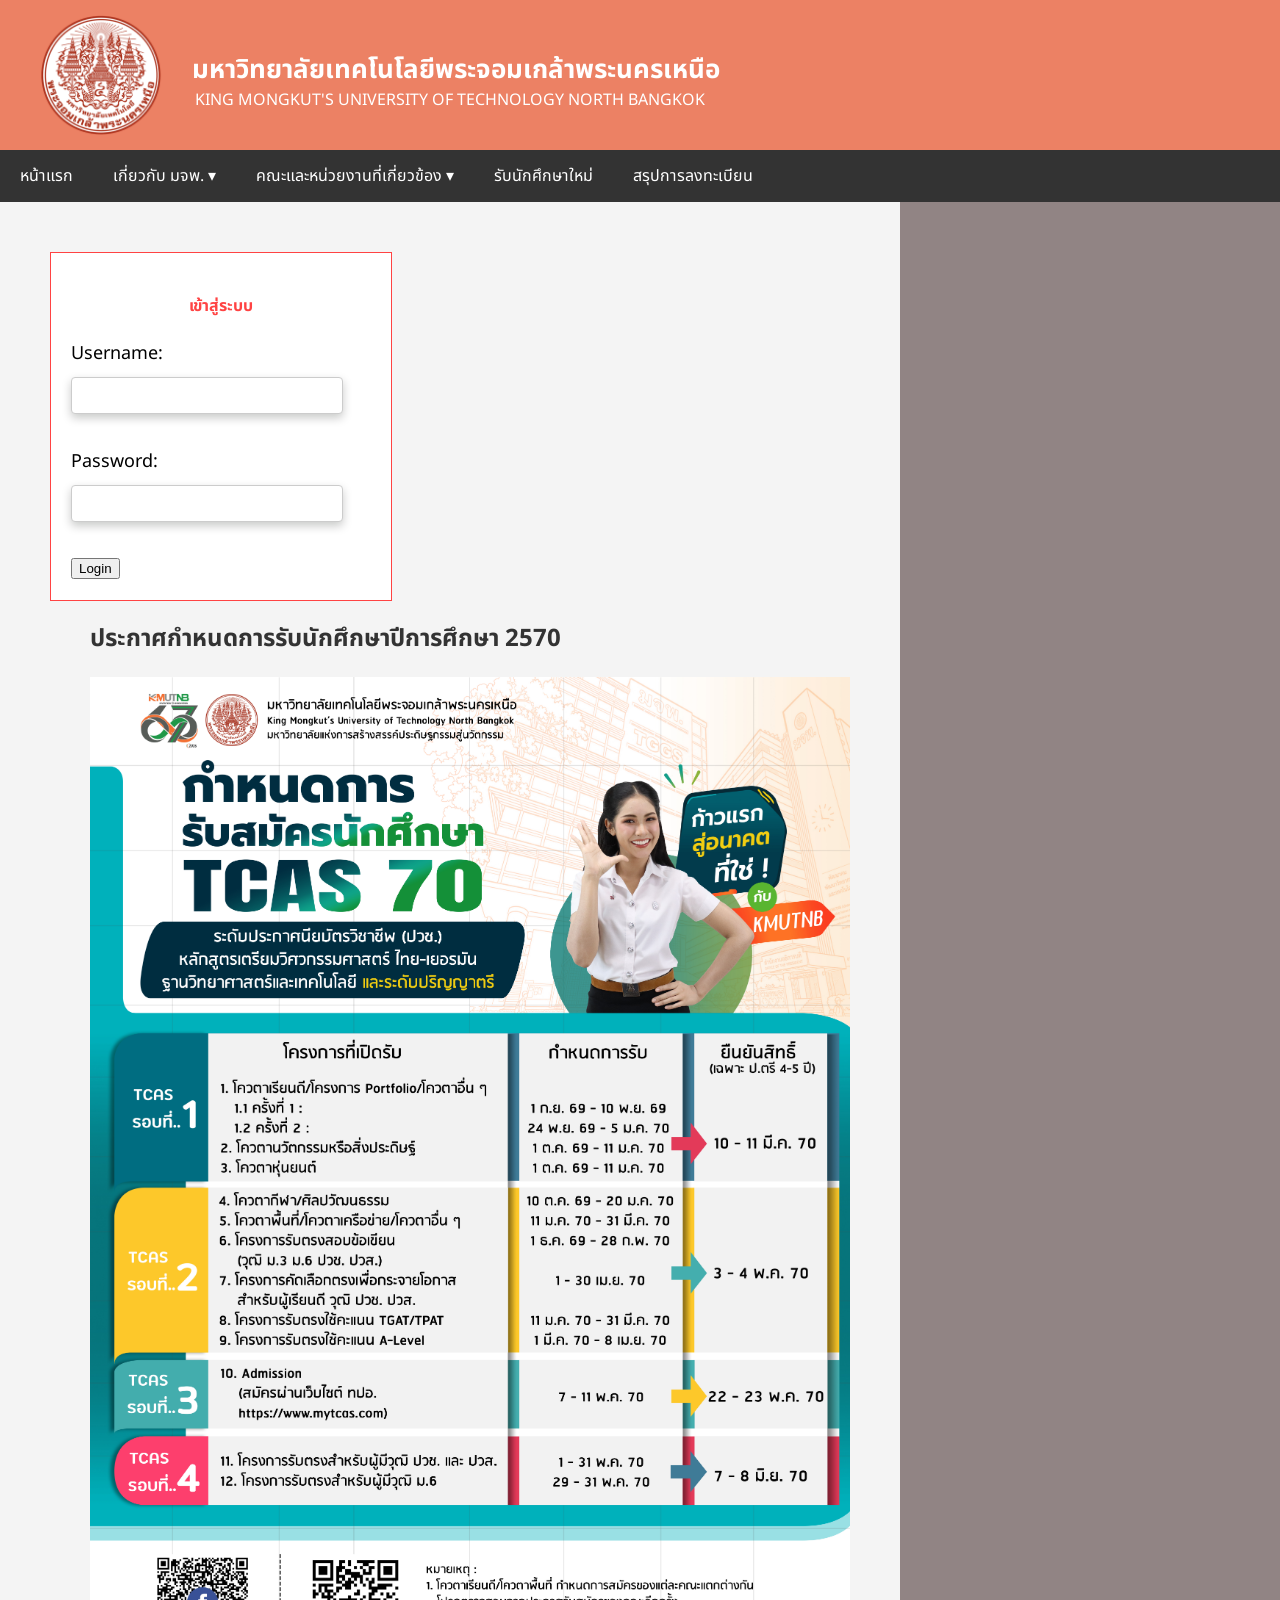
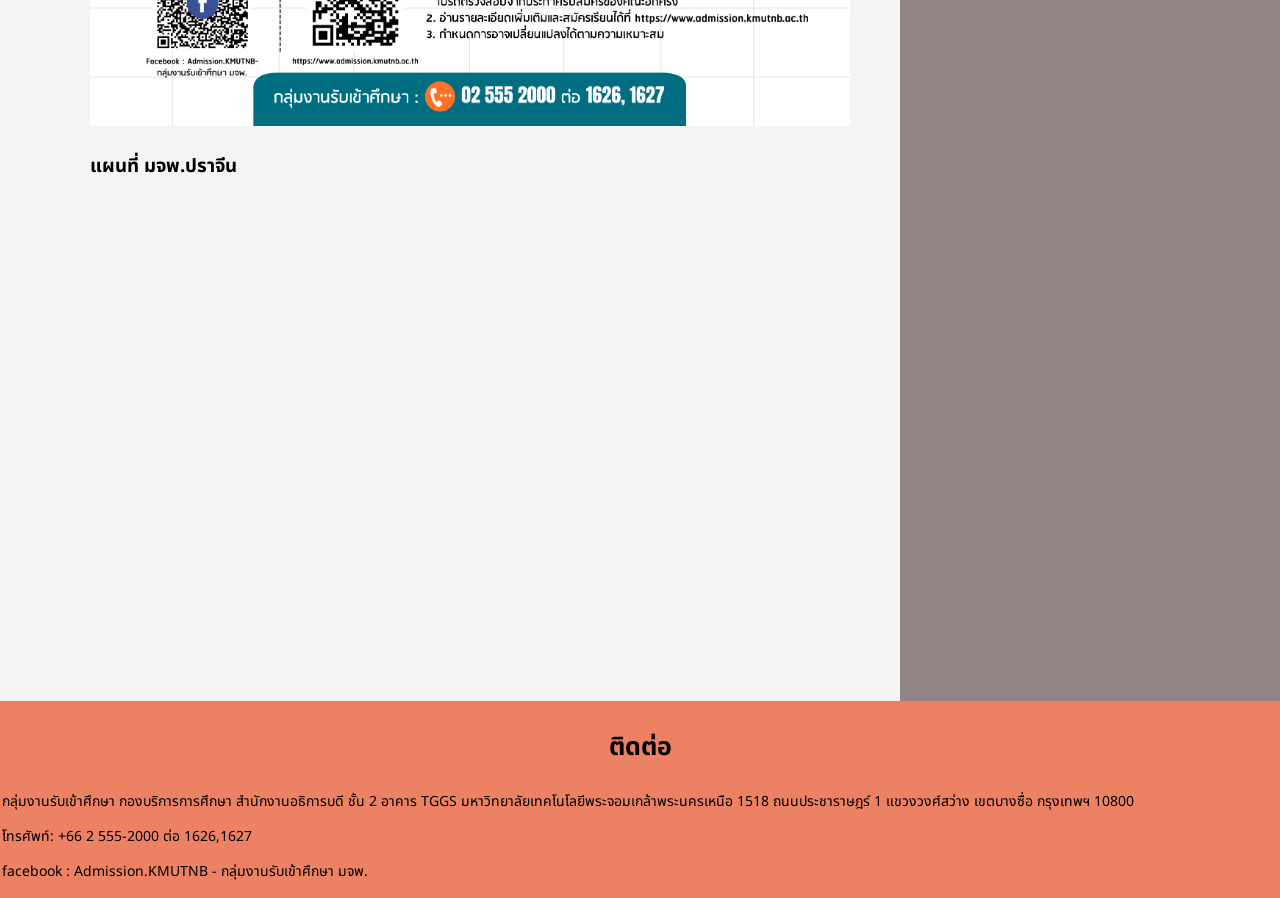
<file: project2/index.html>
<!DOCTYPE html>
<html lang="en">
<head>
    <meta charset="UTF-8">
    <meta name="viewport" content="width=device-width, initial-scale=1.0">
    <title>Document</title>
    <link rel="stylesheet" href="styec.css">
    <link rel="stylesheet" href="media.css">
</head>

<body>
    <header>
        <img src="image/logo_kmutnb-(6).png" alt="">
        <h3>มหาวิทยาลัยเทคโนโลยีพระจอมเกล้าพระนครเหนือ</h3>
        <p>KING MONGKUT'S UNIVERSITY OF TECHNOLOGY NORTH BANGKOK</p>
    </header>

    <nav>
    <ul class="main-menu">
        <li><a href="index.html">หน้าแรก</a></li>
        <li class="dropdown">
            <a href="about.html">เกี่ยวกับ มจพ. ▾</a>
            <ul class="dropdown-menu">
                <li><a href="https://www.kmutnb.ac.th/about/history.aspx">ประวัติ</a></li>

            </ul>
        </li>
        <li class="dropdown">
            <a href="about.html">คณะและหน่วยงานที่เกี่ยวข้อง ▾</a>
            <ul class="dropdown-menu">
                <li><a href="https://www.kmutnb.ac.th/faculty-and-agencies/bangkok.aspx">มจพ.กรุงเทพ</a></li>
                <li><a href="https://www.kmutnb.ac.th/faculty-and-agencies/prachinburi.aspx">มจพ.ปราจีน</a></li>
                <li><a href="https://www.kmutnb.ac.th/faculty-and-agencies/ra-yong.aspx">มจพ.ระยอง</a></li>

            </ul>
        </li>
        <li><a href="apply.html">รับนักศึกษาใหม่</a></li>
        <li><a href="contact.html">สรุปการลงทะเบียน</a></li>
    </ul>
</nav>

    <section>
        <ul class="login">
            <h4> เข้าสู่ระบบ</h4>
            <form >
                <label for="username">Username:</label><br>
                <input type="text" id="username" name="username" required><br><br>

                <label for="password">Password:</label><br>
                <input type="password" id="password" name="password" required><br><br>

                <input type="submit" value="Login">
            </form>
        </ul>
        <ul>
            <h1 class="section-title">ประกาศกำหนดการรับนักศึกษาปีการศึกษา 2570</h1>
            <img src="image/Timeline2570_1.jpg" alt="">
            <h3>แผนที่ มจพ.ปราจีน</h3>
            <iframe src="https://www.google.com/maps/embed?pb=!1m18!1m12!1m3!1d8757.786764635177!2d101.355755550694!3d14.161225766692558!2m3!1f0!2f0!3f0!3m2!1i1024!2i768!4f13.1!3m3!1m2!1s0x311c52d1517a368f%3A0xdb2834d0125dc485![base64]!5e1!3m2!1sth!2sth!4v1788162021412!5m2!1sth!2sth" width="600" height="450" style="border:0;" allowfullscreen="" loading="lazy" referrerpolicy="strict-origin-when-cross-origin"></iframe>
        </ul>
    </section>

    <article>
    </article>

    <aside>

    </aside>

    <footer>
        <h3>ติดต่อ</h3>
        <p1>กลุ่มงานรับเข้าศึกษา กองบริการการศึกษา สำนักงานอธิการบดี ชั้น 2 อาคาร TGGS มหาวิทยาลัยเทคโนโลยีพระจอมเกล้าพระนครเหนือ 1518
            ถนนประชาราษฎร์ 1 แขวงวงศ์สว่าง เขตบางซื่อ กรุงเทพฯ 10800</p>
        <p2>โทรศัพท์: +66 2 555-2000 ต่อ 1626,1627</p>
        <p3>facebook : Admission.KMUTNB - กลุ่มงานรับเข้าศึกษา มจพ.</p>
    </footer>
</body>
</html>
</file>
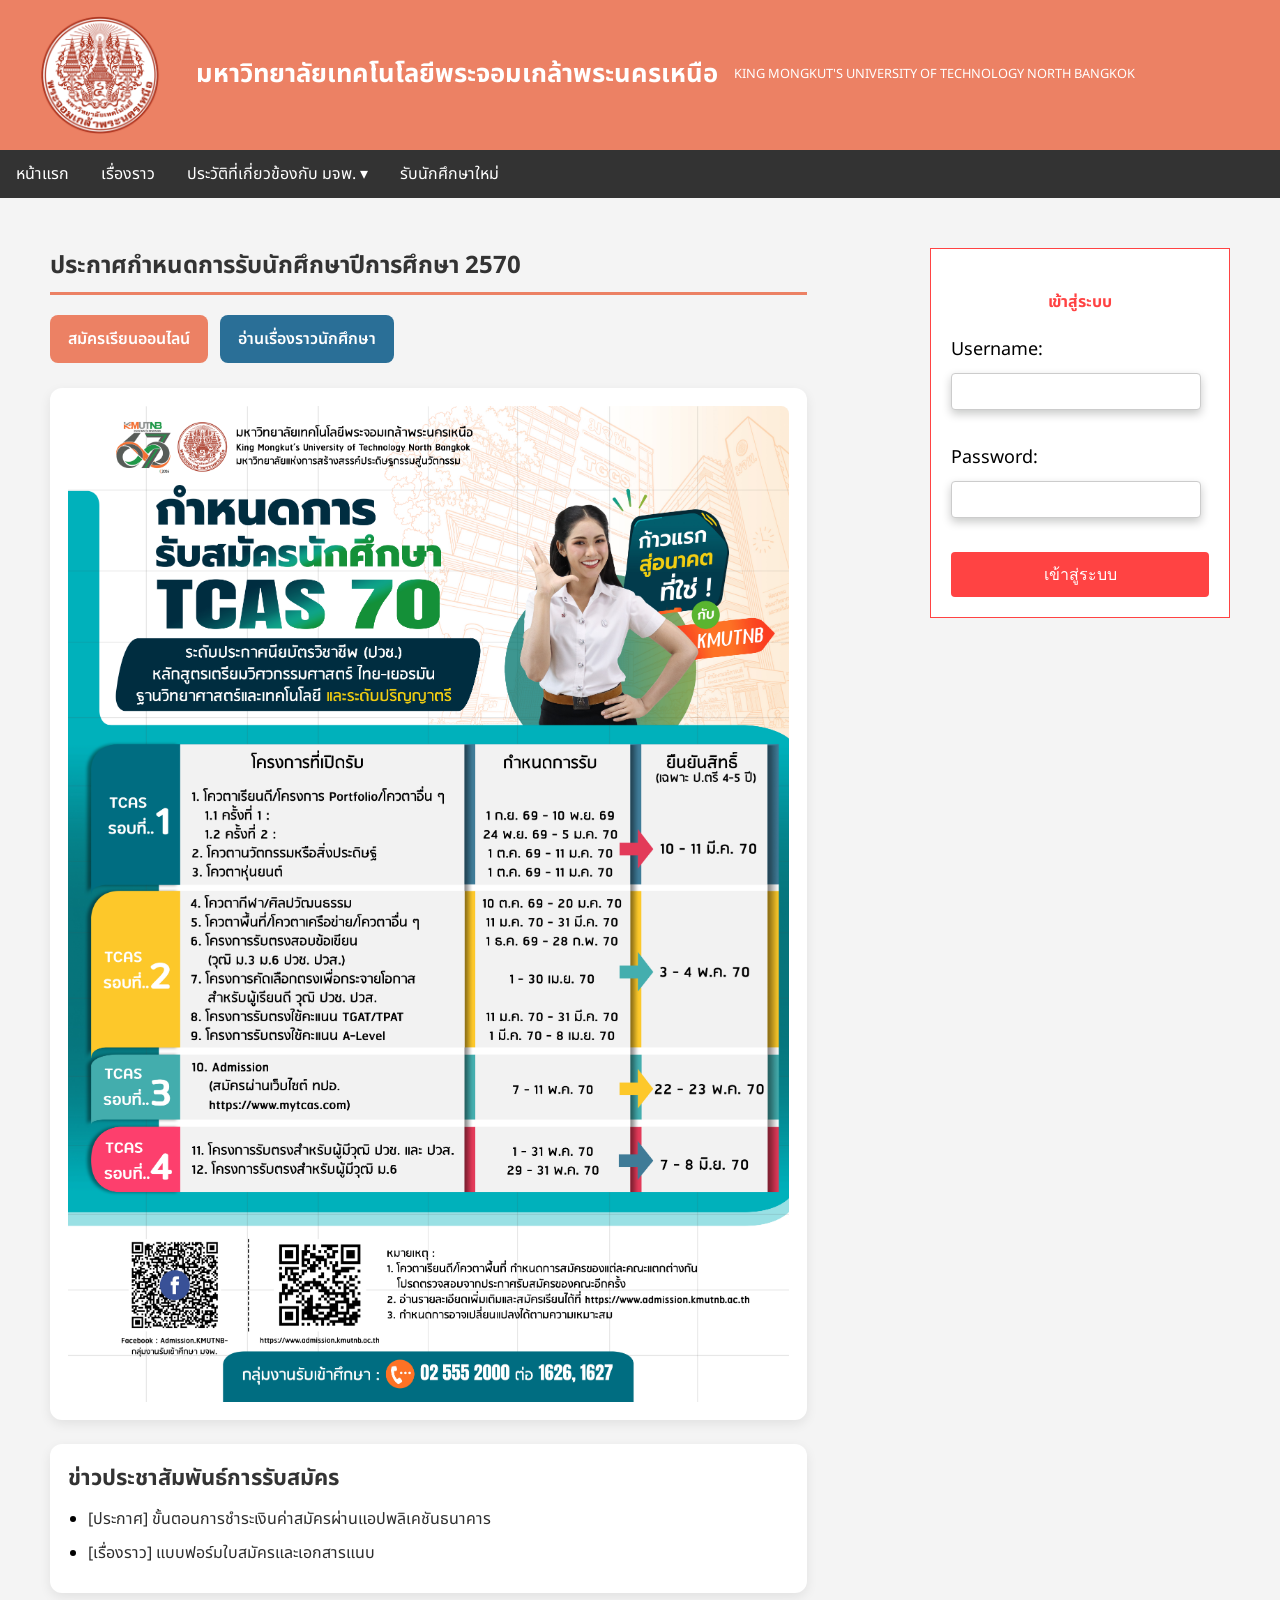
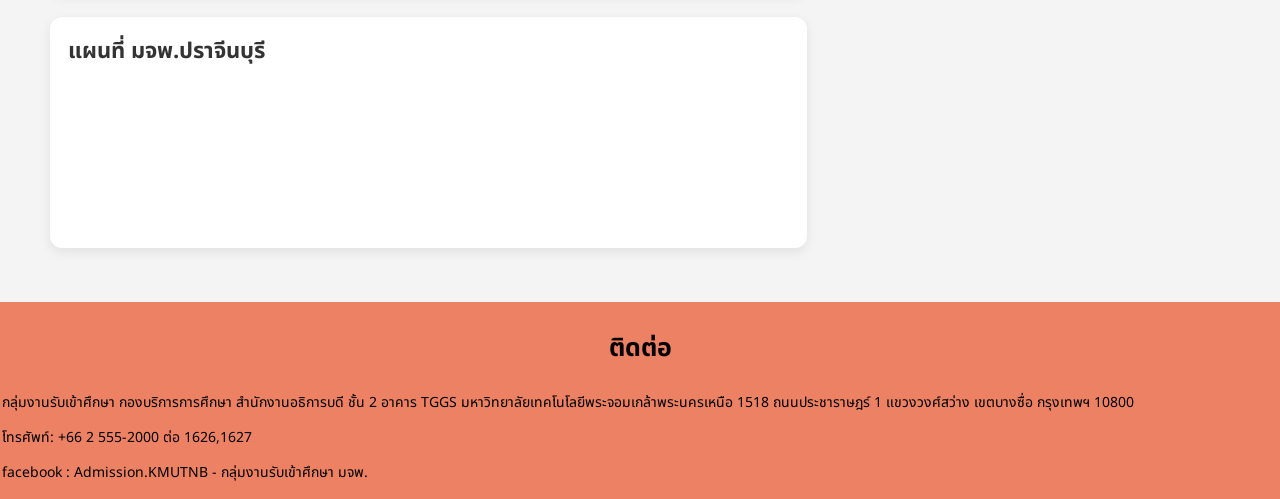
<file: project2/web/index.html>
<!DOCTYPE html>
<html lang="en">
<head>
    <meta charset="UTF-8">
    <meta name="viewport" content="width=device-width, initial-scale=1.0">
    <title>Document</title>
    <link rel="stylesheet" href="../style/styec.css">
    <link rel="stylesheet" href="../style/media.css">
</head>

<body>
    <header>
        <img src="../image/logo_kmutnb-(6).png" alt="">
        <h3>มหาวิทยาลัยเทคโนโลยีพระจอมเกล้าพระนครเหนือ</h3>
        <p>KING MONGKUT'S UNIVERSITY OF TECHNOLOGY NORTH BANGKOK</p>
    </header>

    <nav>
    <ul class="main-menu">
        <li><a href="index.html">หน้าแรก</a></li>
        <li><a href="../web/Organization.html">เรื่องราว</a></li>
        <li class="dropdown">
            <a href="#">ประวัติที่เกี่ยวข้องกับ มจพ. ▾</a>
            <ul class="dropdown-menu">
                <li><a href="story.html">มจพ.กรุงเทพ</a></li>
                <li><a href="story2.html">มจพ.ปราจีน</a></li>
                <li><a href="story3.html">มจพ.ระยอง</a></li>

            </ul>
        </li>
        <li><a href="apply.html">รับนักศึกษาใหม่</a></li>
    </ul>
</nav>

    <section class="page-layout">
        <div class="content-panel">
            <h1 class="section-title">ประกาศกำหนดการรับนักศึกษาปีการศึกษา 2570</h1>
            
            <!-- ปุ่มดำเนินการด่วน -->
            <div class="quick-actions">
                <a href="apply.html" class="btn-apply">สมัครเรียนออนไลน์</a>
                <a href="story.html" class="btn-info">อ่านเรื่องราวนักศึกษา</a>
            </div>

            <!-- โปสเตอร์กำหนดการ -->
            <div class="banner-container">
                <img src="../image/Timeline2570_1.jpg" alt="กำหนดการรับสมัคร 2570">
            </div>

            <!-- ข่าวสารเพิ่มเติม -->
            <div class="news-highlights">
                <h3>ข่าวประชาสัมพันธ์การรับสมัคร</h3>
                <ul>
                    <li><a href="story.html">[ประกาศ] ขั้นตอนการชำระเงินค่าสมัครผ่านแอปพลิเคชันธนาคาร</a></li>
                    <li><a href="story.html">[เรื่องราว] แบบฟอร์มใบสมัครและเอกสารแนบ</a></li>
                </ul>
            </div>

            <!-- แผนที่สถานที่สอบ / มหาวิทยาลัย -->
            <div class="location-map">
                <h3>แผนที่ มจพ.ปราจีนบุรี</h3>
                <iframe src="https://www.google.com/maps/embed?pb=!1m18!1m12!1m3!1d8757.786764635177!2d101.355755550694!3d14.161225766692558!2m3!1f0!2f0!3f0!3m2!1i1024!2i768!4f13.1!3m3!1m2!1s0x311c52d1517a368f%3A0xdb2834d0125dc485![base64]!5e1!3m2!1sth!2sth!4v1788162021412!5m2!1sth!2sth" width="100%" height="400" style="border:0;" allowfullscreen="" loading="lazy"></iframe>
            </div>
        </div>

        <div class="login-panel">
            <ul class="login">
                <h4> เข้าสู่ระบบ</h4>
                <form >
                    <label for="username">Username:</label><br>
                    <input type="text" id="username" name="username" required><br><br>

                    <label for="password">Password:</label><br>
                    <input type="password" id="password" name="password" required><br><br>

                    <input type="submit" value="เข้าสู่ระบบ" class="login-button">
                </form>
            </ul>
        </div>
    </section>

    <article>
    </article>

    <aside>

    </aside>

    <footer>
        <h3>ติดต่อ</h3>
        <p1>กลุ่มงานรับเข้าศึกษา กองบริการการศึกษา สำนักงานอธิการบดี ชั้น 2 อาคาร TGGS มหาวิทยาลัยเทคโนโลยีพระจอมเกล้าพระนครเหนือ 1518
            ถนนประชาราษฎร์ 1 แขวงวงศ์สว่าง เขตบางซื่อ กรุงเทพฯ 10800</p>
        <p2>โทรศัพท์: +66 2 555-2000 ต่อ 1626,1627</p>
        <p3>facebook : Admission.KMUTNB - กลุ่มงานรับเข้าศึกษา มจพ.</p>
    </footer>
</body>
</html>
</file>
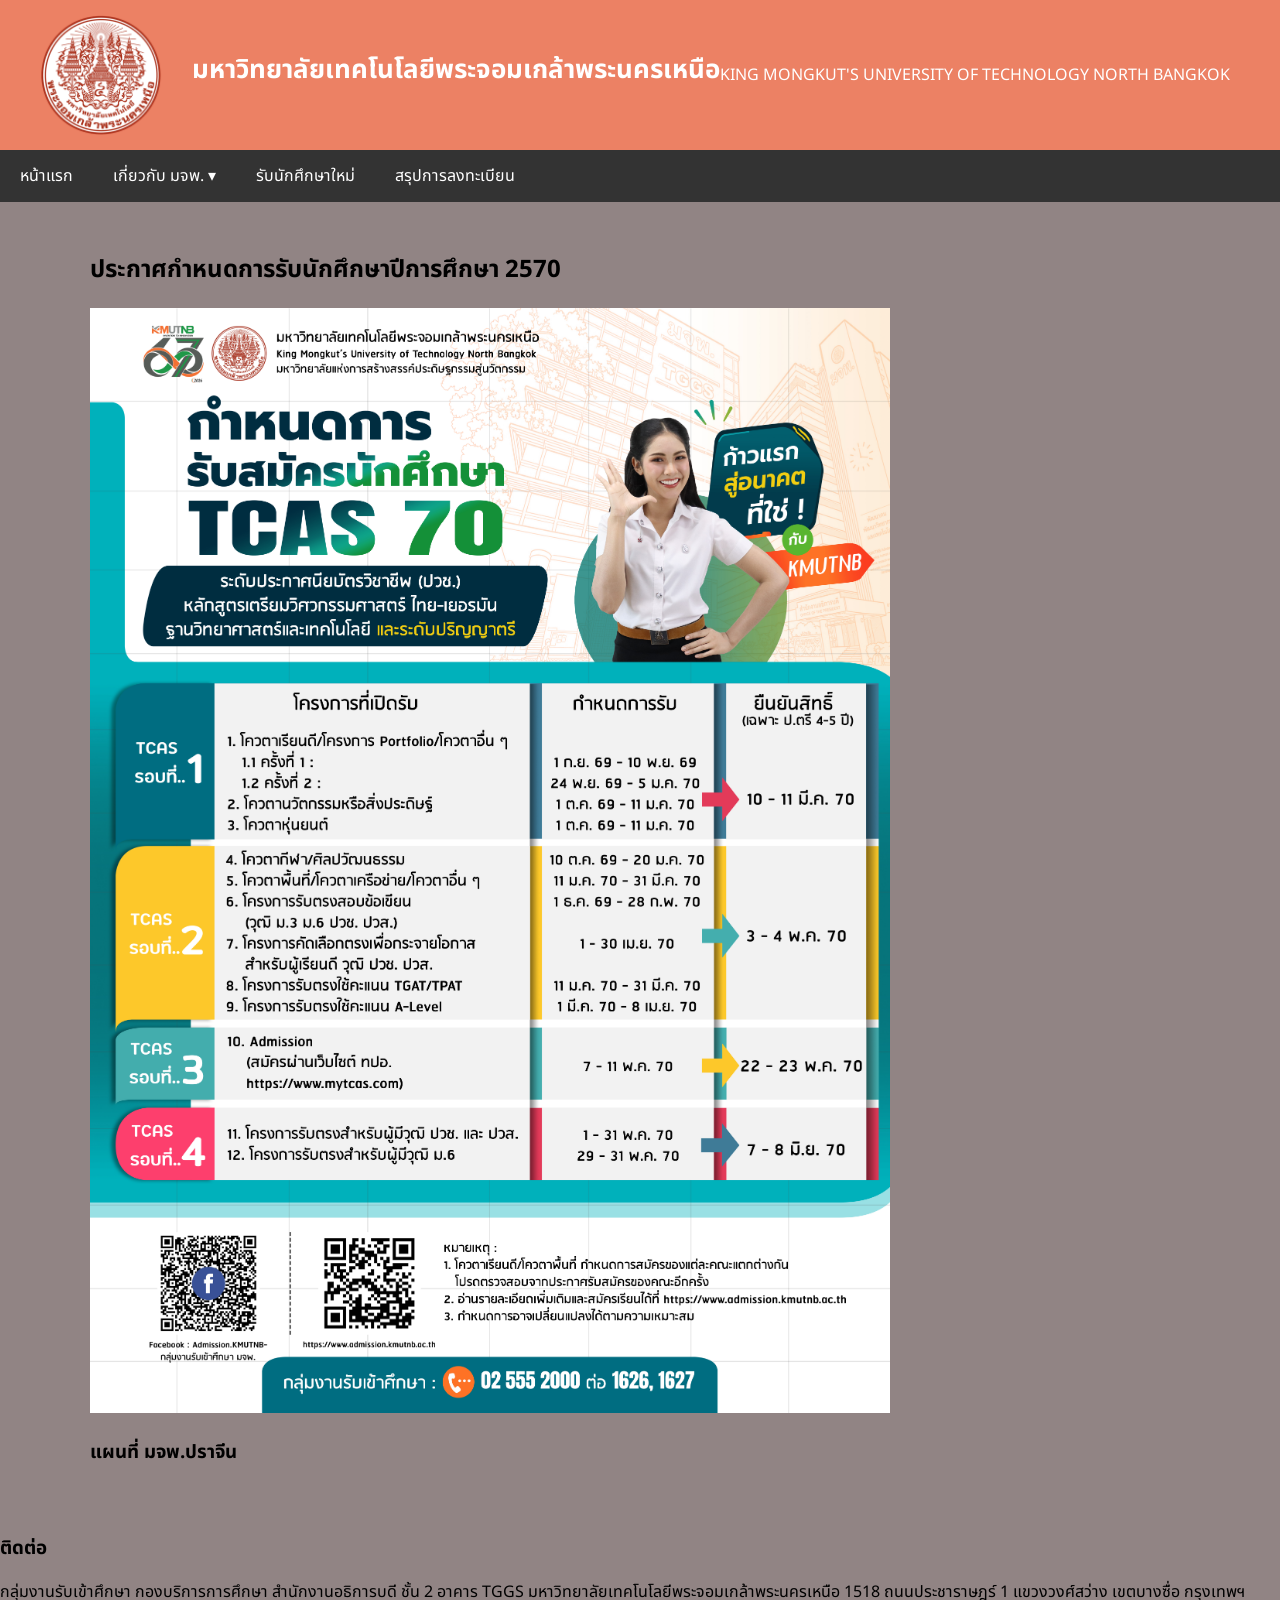
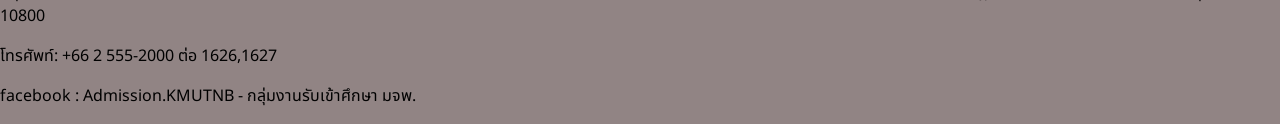
<file: project2-main/project2-main/project2/index.html>
<!DOCTYPE html>
<html lang="en">
<head>
    <meta charset="UTF-8">
    <meta name="viewport" content="width=device-width, initial-scale=1.0">
    <title>Document</title>
    <link rel="stylesheet" href="styec.css">
    <link rel="stylesheet" href="media.css">
</head>

<body>
    <header>
        <img src="image/logo_kmutnb-(6).png" alt="">
        <h3>มหาวิทยาลัยเทคโนโลยีพระจอมเกล้าพระนครเหนือ</h3>
        <p>KING MONGKUT'S UNIVERSITY OF TECHNOLOGY NORTH BANGKOK</p>
    </header>

    <nav>
    <ul class="main-menu">
        <li><a href="index.html">หน้าแรก</a></li>
        <li class="dropdown">
            <a href="about.html">เกี่ยวกับ มจพ. ▾</a>
            <ul class="dropdown-menu">
                <li><a href="story.html">ประวัติ</a></li>

            </ul>
        </li>

        <li><a href="apply.html">รับนักศึกษาใหม่</a></li>
        <li><a href="contact.html">สรุปการลงทะเบียน</a></li>
    </ul>
</nav>

    <section>
        <ul>
            <h1>ประกาศกำหนดการรับนักศึกษาปีการศึกษา 2570</h1>
            <img src="image/Timeline2570_1.jpg" alt="">
            <h3>แผนที่ มจพ.ปราจีน</h3>
         <!--   <iframe src="https://www.google.com/maps/embed?pb=!1m18!1m12!1m3!1d42062.910656574255!2d101.34570187418262!3d14.135853806708218!2m3!1f0!2f0!3f0!3m2!1i1024!2i768!4f13.1!3m3!1m2!1s0x311c52d1517a368f%3A0xdb2834d0125dc485![base64]!5e1!3m2!1sth!2sth!4v1788113570412!5m2!1sth!2sth" width="600" height="450" style="border:0;" allowfullscreen="" loading="lazy" referrerpolicy="strict-origin-when-cross-origin"></iframe>  -->
        </ul>
    </section>

    <article>

    </article>

    <aside>

    </aside>

    <footer>
        <h3>ติดต่อ</h3>
        <p>กลุ่มงานรับเข้าศึกษา กองบริการการศึกษา สำนักงานอธิการบดี ชั้น 2 อาคาร TGGS มหาวิทยาลัยเทคโนโลยีพระจอมเกล้าพระนครเหนือ 1518
            ถนนประชาราษฎร์ 1 แขวงวงศ์สว่าง เขตบางซื่อ กรุงเทพฯ 10800</p>
        <p>โทรศัพท์: +66 2 555-2000 ต่อ 1626,1627</p>
        <p>facebook : Admission.KMUTNB - กลุ่มงานรับเข้าศึกษา มจพ.</p>
    </footer>
</body>
</html>
</file>
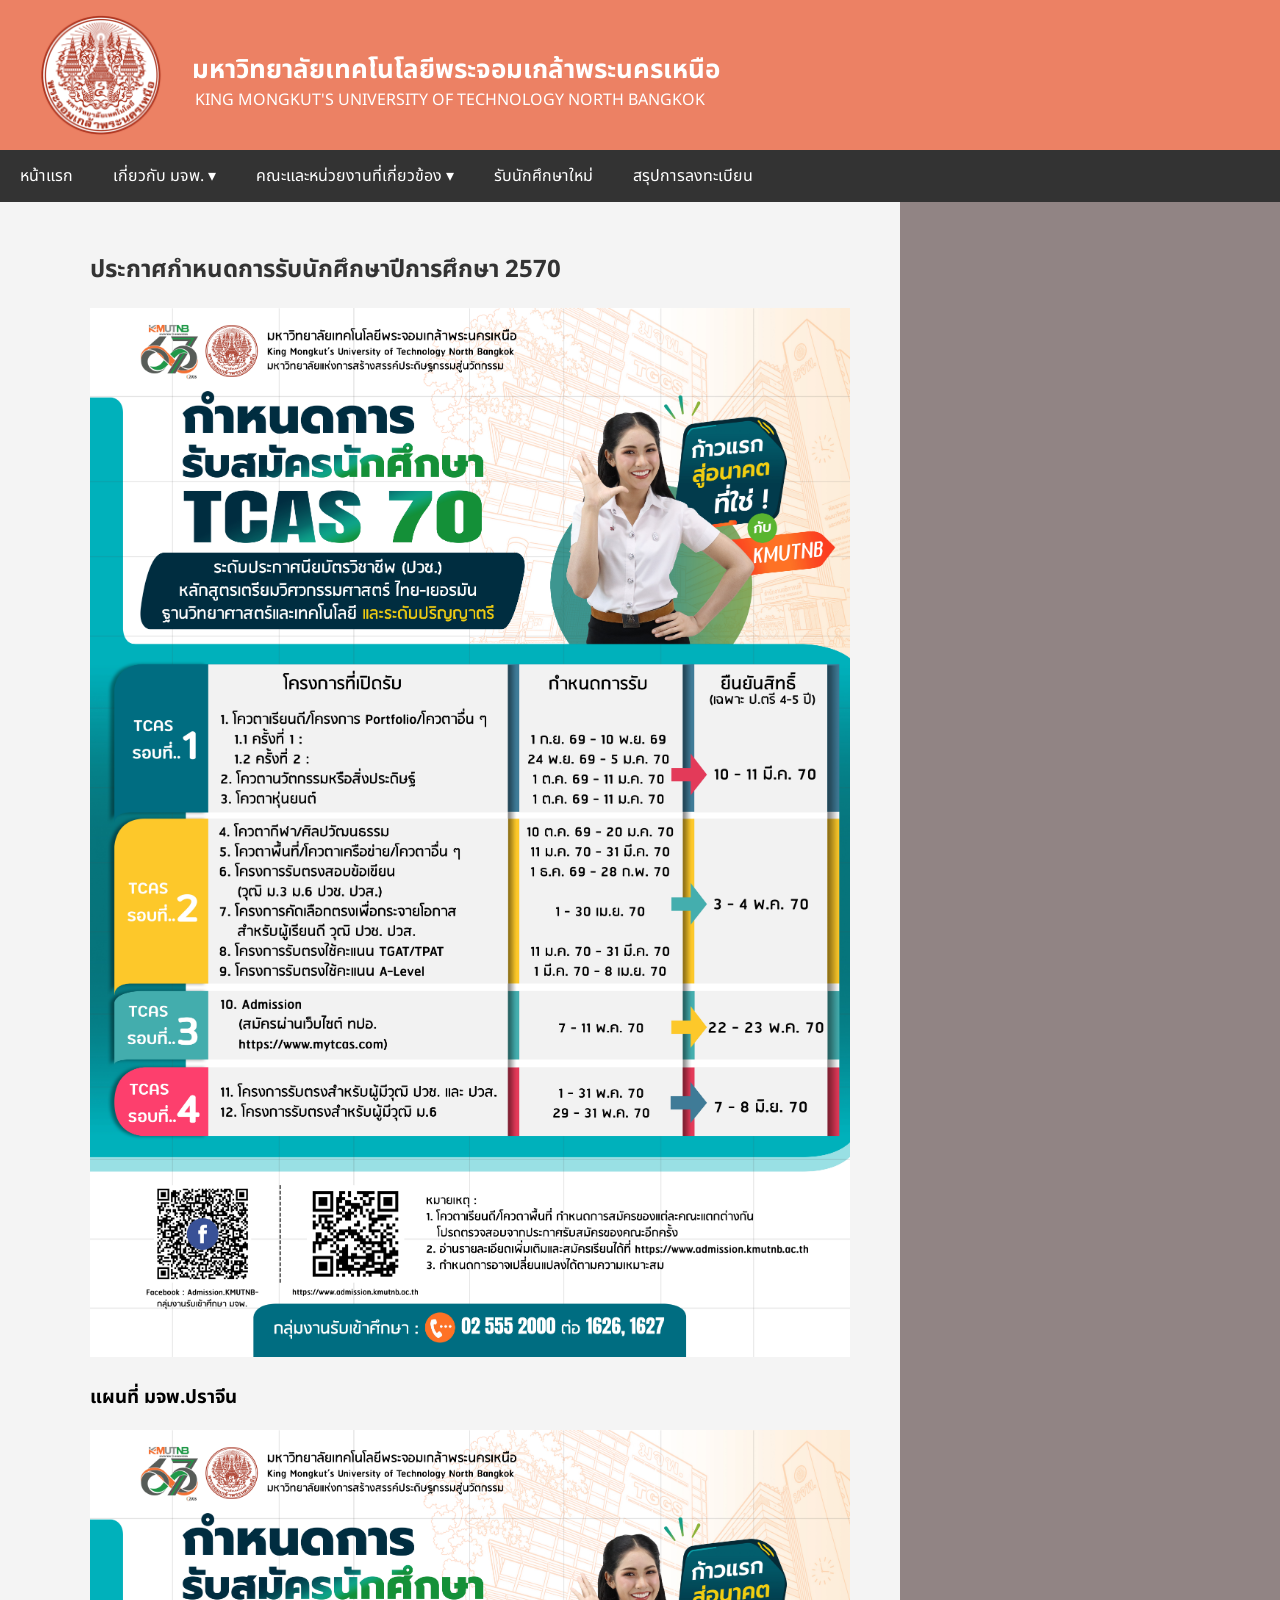
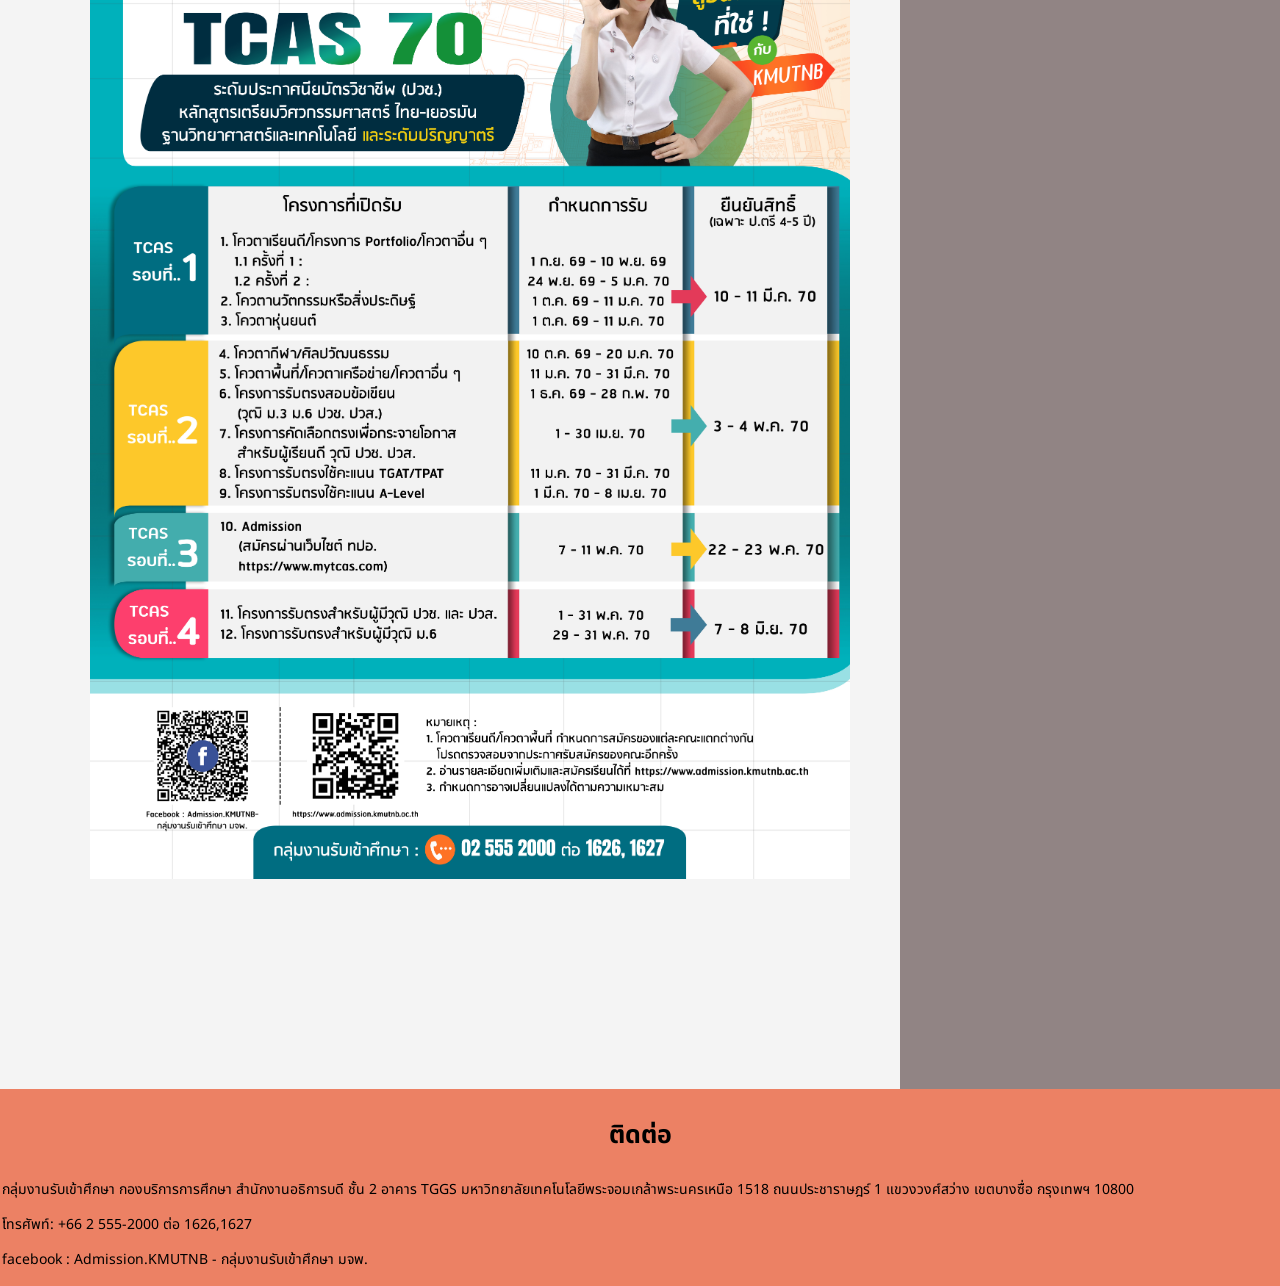
<file: project2/about.html>
<!DOCTYPE html>
<html lang="en">
<head>
    <meta charset="UTF-8">
    <meta name="viewport" content="width=device-width, initial-scale=1.0">
    <title>Document</title>
    <link rel="stylesheet" href="styec.css">
    <link rel="stylesheet" href="media.css">
</head>

<body>
    <header>
        <img src="image/logo_kmutnb-(6).png" alt="">
        <h3>มหาวิทยาลัยเทคโนโลยีพระจอมเกล้าพระนครเหนือ</h3>
        <p>KING MONGKUT'S UNIVERSITY OF TECHNOLOGY NORTH BANGKOK</p>
    </header>

    <nav>
    <ul class="main-menu">
        <li><a href="index.html">หน้าแรก</a></li>
        <li class="dropdown">
            <a href="about.html">เกี่ยวกับ มจพ. ▾</a>
            <ul class="dropdown-menu">
                <li><a href="https://www.kmutnb.ac.th/about/history.aspx">ประวัติ</a></li>

            </ul>
        </li>
        <li class="dropdown">
            <a href="about.html">คณะและหน่วยงานที่เกี่ยวข้อง ▾</a>
            <ul class="dropdown-menu">
                <li><a href="https://www.kmutnb.ac.th/faculty-and-agencies/bangkok.aspx">มจพ.กรุงเทพ</a></li>
                <li><a href="https://www.kmutnb.ac.th/faculty-and-agencies/prachinburi.aspx">มจพ.ปราจีน</a></li>
                <li><a href="https://www.kmutnb.ac.th/faculty-and-agencies/ra-yong.aspx">มจพ.ระยอง</a></li>

            </ul>
        </li>
        <li><a href="apply.html">รับนักศึกษาใหม่</a></li>
        <li><a href="contact.html">สรุปการลงทะเบียน</a></li>
    </ul>
</nav>

    <section>
        <ul>
            <h1 class="section-title">ประกาศกำหนดการรับนักศึกษาปีการศึกษา 2570</h1>
            <img src="image/Timeline2570_1.jpg" alt="">
            <h3>แผนที่ มจพ.ปราจีน</h3>
            <img src="image/Timeline2570_1.jpg" alt="">
            <iframe src="https://www.google.com/maps/embed?pb=!1m18!1m12!1m3!1d42062.910656574255!2d101.34570187418262!3d14.135853806708218!2m3!1f0!2f0!3f0!3m2!1i1024!2i768!4f13.1!3m3!1m2!1s0x311c52d1517a368f%3A0xdb2834d0125dc485!2z4Lih4Lir4Liy4Lin4Li04LiX4Lii4Liy4Lil4Lix4Lii4LmA4LiX4LiE4LmC4LiZ4LmC4Lil4Lii4Li14Lie4Lij4Liw4LiI4Lit4Lih4LmA4LiB4Lil4LmJ4Liy4Lie4Lij4Liw4LiZ4LiE4Lij4LmA4Lir4LiZ four  Li3 four LitIOC four p-C four tOC four l-C four ouC four suC five gOC four guC four leC four m-C four o-C four suC four iOC four teC four meC four muC four uOC four o-C four tQ!5e1!3m2!1sth!2sth!4v1788113570４１２!5m2!１sth!２sth" width="600" height="４５０" style="border:0;" allowfullscreen="" loading="lazy" referrerpolicy="strict-origin-when-cross-origin"></iframe>
        </ul>
    </section>

    <article>

    </article>

    <aside>

    </aside>

    <footer>
        <h3>ติดต่อ</h3>
        <p1>กลุ่มงานรับเข้าศึกษา กองบริการการศึกษา สำนักงานอธิการบดี ชั้น 2 อาคาร TGGS มหาวิทยาลัยเทคโนโลยีพระจอมเกล้าพระนครเหนือ 1518
            ถนนประชาราษฎร์ 1 แขวงวงศ์สว่าง เขตบางซื่อ กรุงเทพฯ 10800</p>
        <p2>โทรศัพท์: +66 2 555-2000 ต่อ 1626,1627</p>
        <p3>facebook : Admission.KMUTNB - กลุ่มงานรับเข้าศึกษา มจพ.</p>
    </footer>
</body>
</html>
</file>
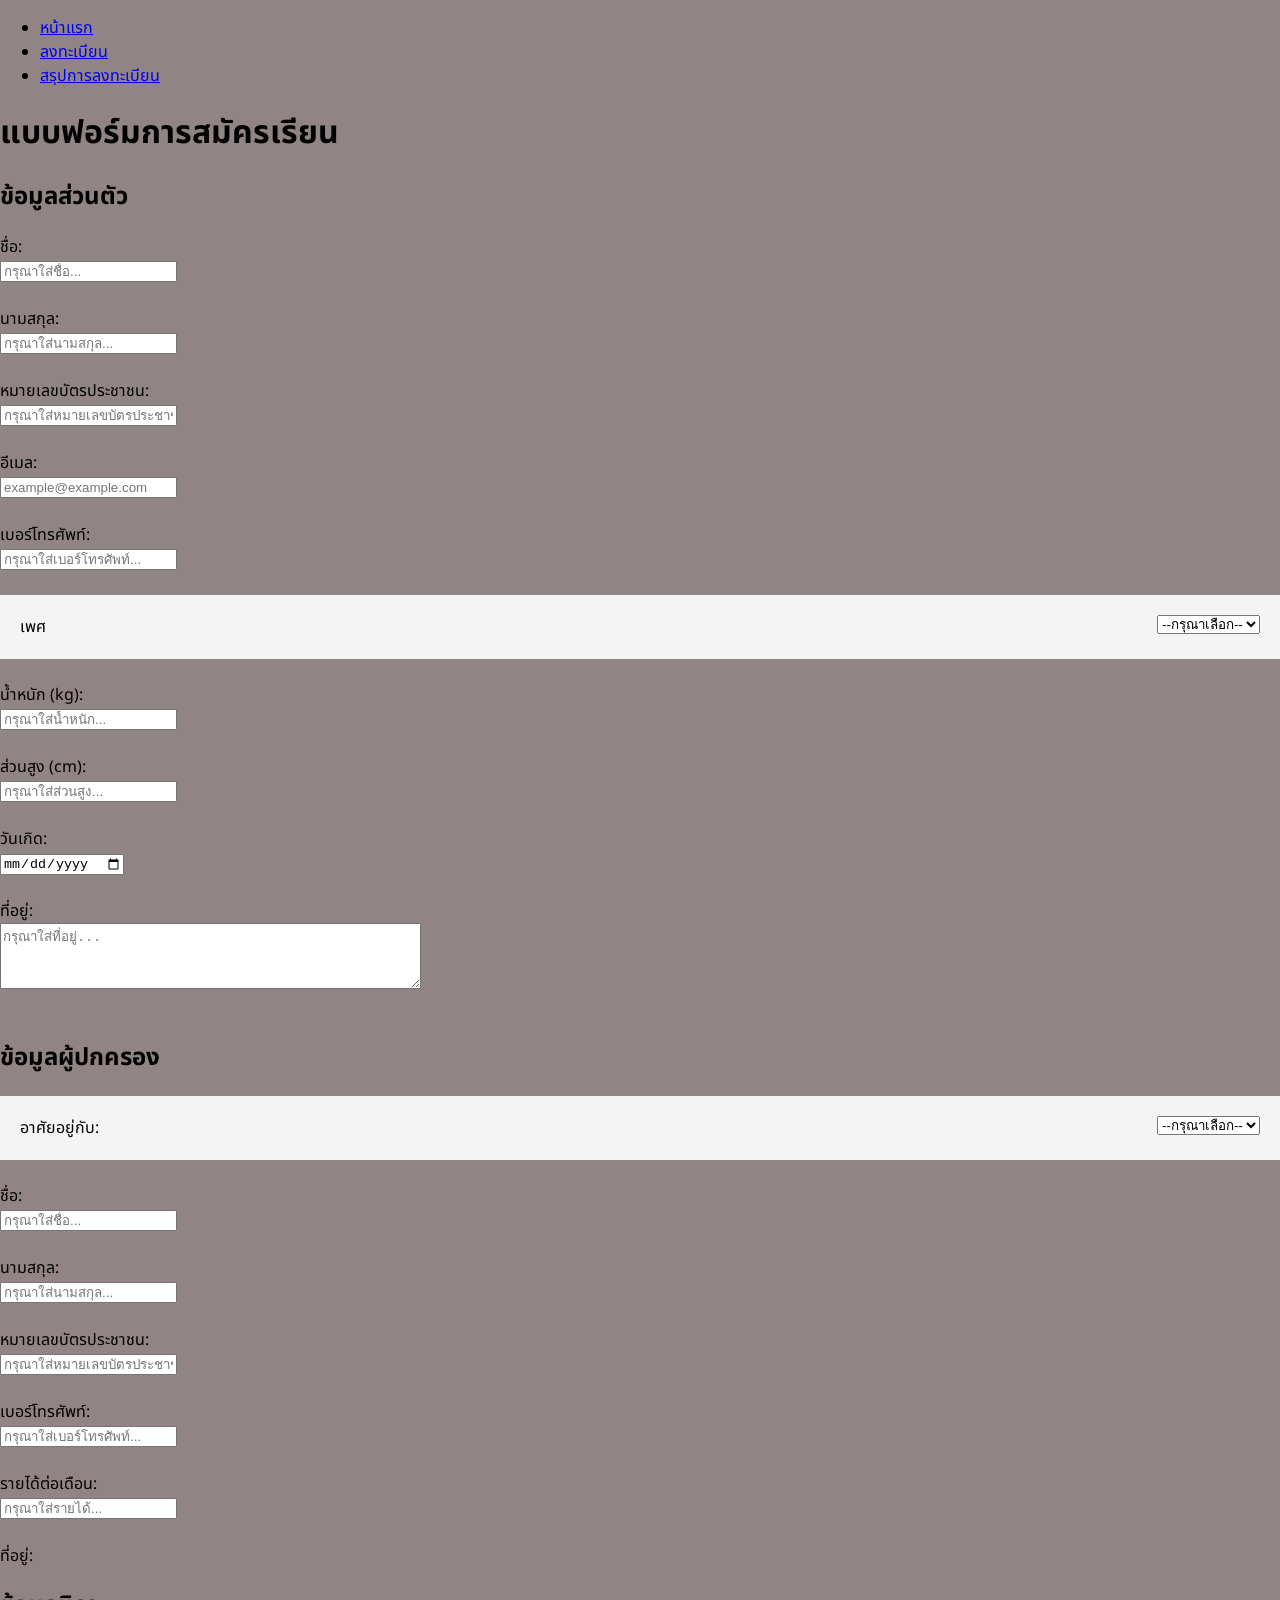
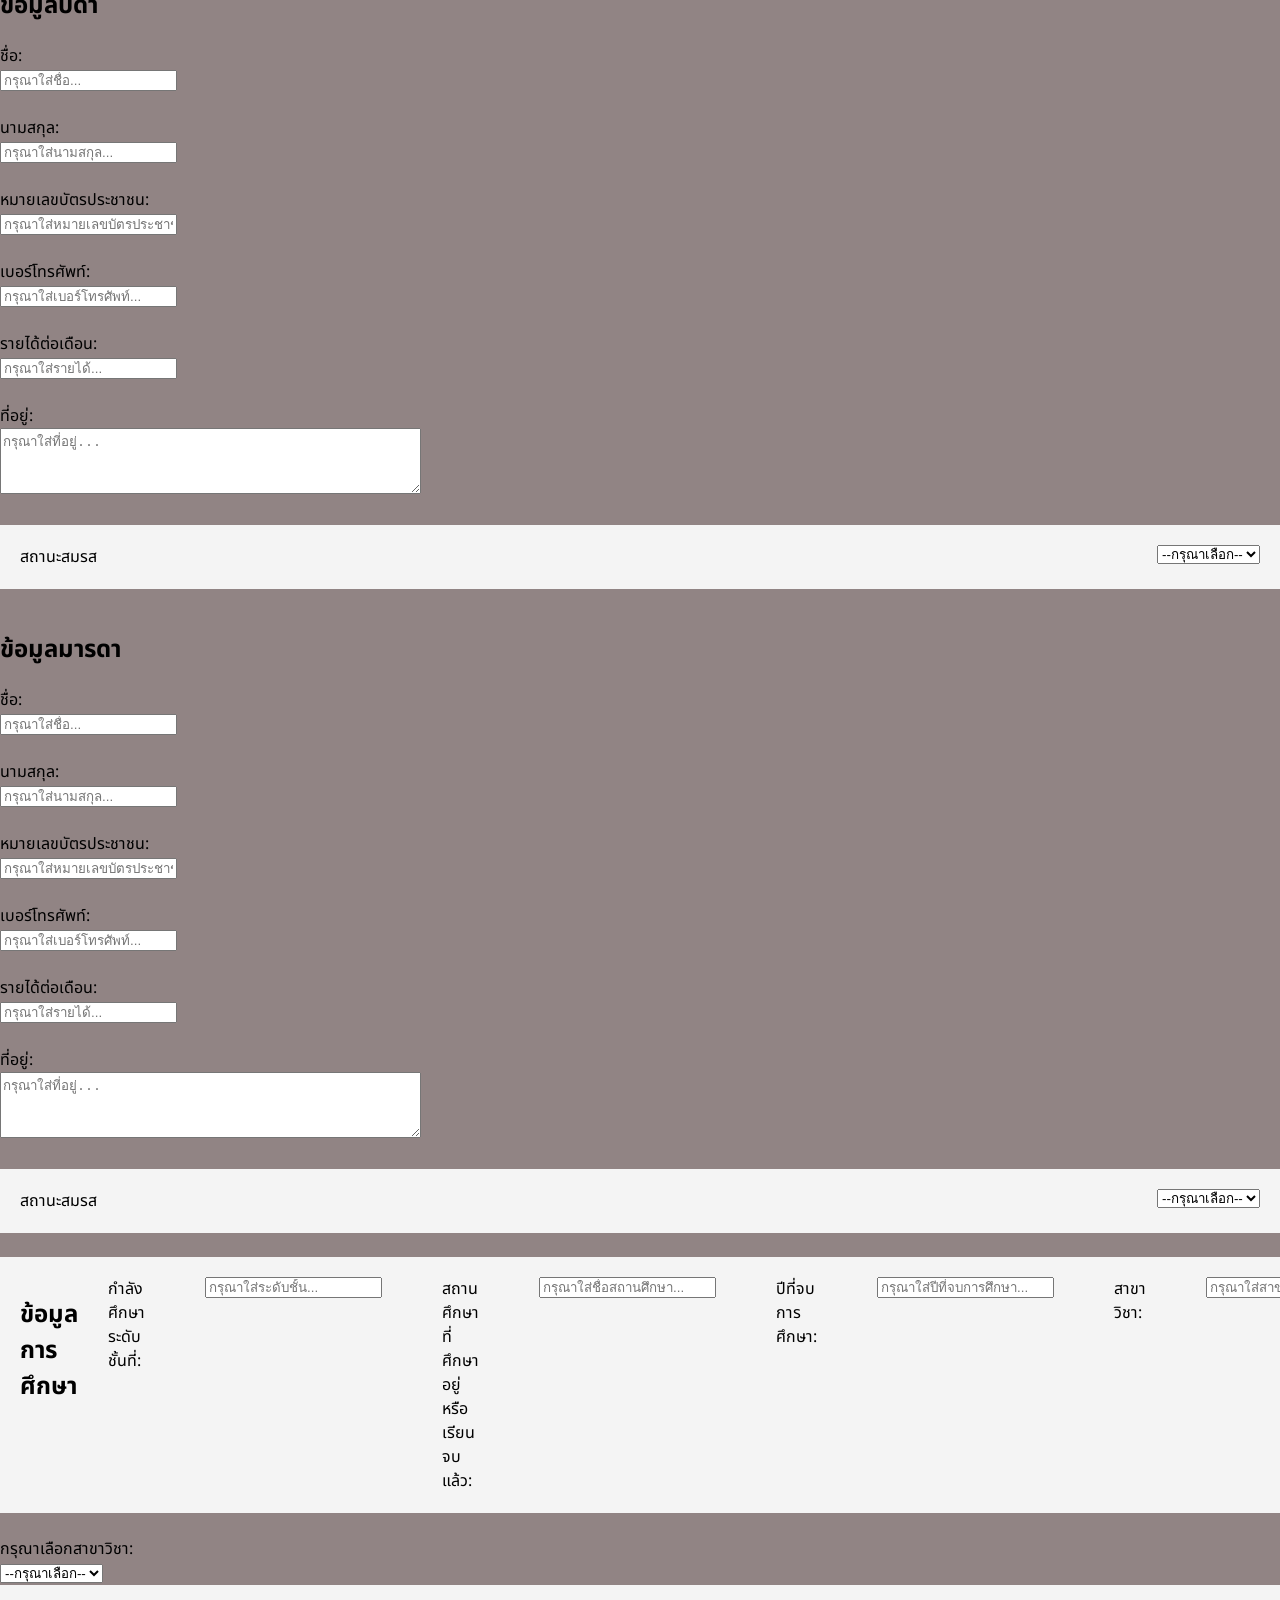
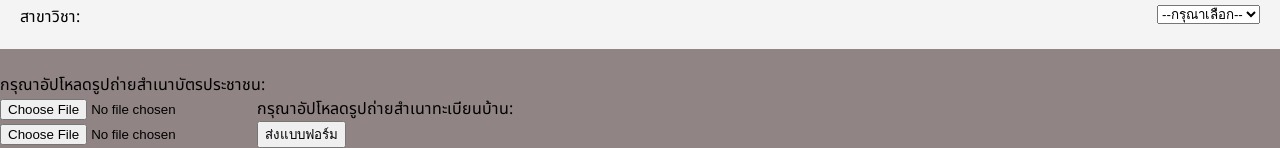
<file: project2/web/apply.html>
<!DOCTYPE html>
<html lang="en">
<head>
    <meta charset="UTF-8">
    <meta name="viewport" content="width=device-width, initial-scale=1.0">
    <title>Document</title>
    <link rel="stylesheet" href="../style/styec.css">
</head>
<body>
    <nav>
        <ul>
            <li><a href="index.html">หน้าแรก</a></li>
            <li><a href="apply.html">ลงทะเบียน</a></li>
            <li><a href="contact.html">สรุปการลงทะเบียน</a></li>
        </ul>
    </nav>
    <form>
        <h1>แบบฟอร์มการสมัครเรียน</h1>
        <h2>ข้อมูลส่วนตัว</h2>
        <label for="name">ชื่อ:</label><br>
        <input type="text" id="name" name="name"  placeholder="กรุณาใส่ชื่อ..."required><br><br>
        <label for="surname">นามสกุล:</label><br>
        <input type="text" id="surname" name="surname" placeholder="กรุณาใส่นามสกุล..." required><br><br>
        <label for="national-id">หมายเลขบัตรประชาชน:</label><br>
        <input type="text" id="national-id" name="national-id" placeholder="กรุณาใส่หมายเลขบัตรประชาชน..." required><br><br>
        <label for="email">อีเมล:</label><br>
        <input type="email" id="email" name="email" placeholder="example@example.com" required><br><br>
        <label for="phone">เบอร์โทรศัพท์:</label><br>
        <input type="tel" id="phone" name="phone" placeholder="กรุณาใส่เบอร์โทรศัพท์..." required ><br><br>

        <section required>
            <label for="Gender">เพศ</label><br>
            <select id="Gender" name="Gender" required>
                <option value="">--กรุณาเลือก--</option>
                <option value="male">ชาย</option>
                <option value="female">หญิง</option>
            </select>
        </section><br>

        <label for="weight">น้ำหนัก (kg):</label><br>
        <input type="number" id="weight" name="weight"  placeholder="กรุณาใส่น้ำหนัก..." required><br><br>
        <label for="height">ส่วนสูง (cm):</label><br>
        <input type="number" id="height" name="height" placeholder="กรุณาใส่ส่วนสูง..." required><br><br>

        <label for="birthdate">วันเกิด:</label><br>
        <input type="date" id="birthdate" name="birthdate" required><br><br>

        <label for="address">ที่อยู่:</label><br>
        <textarea id="address" name="address" rows="4" cols="50" required placeholder="กรุณาใส่ที่อยู่..."></textarea><br><br>

        <h2>ข้อมูลผู้ปกครอง</h2>
        <section required>
            <label for="Leveing_with">อาศัยอยู่กับ:</label><br>
            <select id="Leveing_with" name="Leveing_with" required>
                <option value="">--กรุณาเลือก--</option>
                <option value="father">พ่อ</option>
                <option value="mother">แม่</option>
                <option value="patfather">ปู่</option>
                <option value="matfather">ย่า</option>
                <option value="patmother">ตา</option>
                <option value="matmother">ยาย</option>
                <option value="patuncle">ลุง</option>
                <option value="matuncle">ป้า</option>
                <option value="pat aunt">น้า</option>
                <option value="mat aunt">อา</option>
            </select>
        </section><br>
        <label for="name">ชื่อ:</label><br>
        <input type="text" id="name" name="name"  placeholder="กรุณาใส่ชื่อ..."required><br><br>
        <label for="surname">นามสกุล:</label><br>
        <input type="text" id="surname" name="surname" placeholder="กรุณาใส่นามสกุล..." required><br><br>
        <label for="national-id">หมายเลขบัตรประชาชน:</label><br>
        <input type="text" id="national-id" name="national-id" placeholder="กรุณาใส่หมายเลขบัตรประชาชน..." required><br><br>
        <label for="phone">เบอร์โทรศัพท์:</label><br>
        <input type="tel" id="phone" name="phone" placeholder="กรุณาใส่เบอร์โทรศัพท์..." required ><br><br>
        <label for="salary">รายได้ต่อเดือน:</label><br>
        <input type="number" id="salary" name="salary" placeholder="กรุณาใส่รายได้..." required><br><br>
        <label for="address">ที่อยู่:</label><br>

        <h2>ข้อมูลบิดา</h2>
        <label for="name">ชื่อ:</label><br>
        <input type="text" id="name" name="name"  placeholder="กรุณาใส่ชื่อ..."required><br><br>
        <label for="surname">นามสกุล:</label><br>
        <input type="text" id="surname" name="surname" placeholder="กรุณาใส่นามสกุล..." required><br><br>
        <label for="national-id">หมายเลขบัตรประชาชน:</label><br>
        <input type="text" id="national-id" name="national-id" placeholder="กรุณาใส่หมายเลขบัตรประชาชน..." required><br><br>
        <label for="phone">เบอร์โทรศัพท์:</label><br>
        <input type="tel" id="phone" name="phone" placeholder="กรุณาใส่เบอร์โทรศัพท์..." required ><br><br>
        <label for="salary">รายได้ต่อเดือน:</label><br>
        <input type="number" id="salary" name="salary" placeholder="กรุณาใส่รายได้..." required><br><br>
        <label for="address">ที่อยู่:</label><br>
        <textarea id="address" name="address" rows="4" cols="50" required placeholder="กรุณาใส่ที่อยู่..."></textarea><br><br>
        <section required>
            <label for="Marital_Status">สถานะสมรส</label><br>
            <select id="Marital_Status" name="Marital_Status" required>
                <option value="">--กรุณาเลือก--</option>
                <option value="Stay">อยู่ด้วยกัน</option>
                <option value="Separate">แยกกันอยู่</option>
                <option value="Divorced">หย่าร้าง</option>
            </select>
        </section><br>

        <h2>ข้อมูลมารดา</h2>
        <label for="name">ชื่อ:</label><br>
        <input type="text" id="name" name="name"  placeholder="กรุณาใส่ชื่อ..."required><br><br>
        <label for="surname">นามสกุล:</label><br>
        <input type="text" id="surname" name="surname" placeholder="กรุณาใส่นามสกุล..." required><br><br>
        <label for="national-id">หมายเลขบัตรประชาชน:</label><br>
        <input type="text" id="national-id" name="national-id" placeholder="กรุณาใส่หมายเลขบัตรประชาชน..." required><br><br>
        <label for="phone">เบอร์โทรศัพท์:</label><br>
        <input type="tel" id="phone" name="phone" placeholder="กรุณาใส่เบอร์โทรศัพท์..." required ><br><br>
        <label for="salary">รายได้ต่อเดือน:</label><br>
        <input type="number" id="salary" name="salary" placeholder="กรุณาใส่รายได้..." required><br><br>
        <label for="address">ที่อยู่:</label><br>
        <textarea id="address" name="address" rows="4" cols="50" required placeholder="กรุณาใส่ที่อยู่..."></textarea><br><br>
        <section required>
            <label for="Marital_Status">สถานะสมรส</label><br>
            <select id="Marital_Status" name="Marital_Status" required>
                <option value="">--กรุณาเลือก--</option>
                <option value="Stay">อยู่ด้วยกัน</option>
                <option value="Separate">แยกกันอยู่</option>
                <option value="Divorced">หย่าร้าง</option>
            </select>
        </section><br>

        <section required>
            <h2>ข้อมูลการศึกษา</h2>
            <label for="school">กำลังศึกษาระดับชั้นที่:</label><br>
            <input type="text" id="school" name="school" placeholder="กรุณาใส่ระดับชั้น..." required><br><br>
            <label for="school">สถานศึกษาที่ศึกษาอยู่หรือเรียนจบแล้ว:</label><br>
            <input type="text" id="school" name="school" placeholder="กรุณาใส่ชื่อสถานศึกษา..." required><br><br>
            <label for="school">ปีที่จบการศึกษา:</label><br>
            <input type="text" id="school" name="school" placeholder="กรุณาใส่ปีที่จบการศึกษา..." required><br><br>
            <label for="school">สาขาวิชา:</label><br>
            <input type="text" id="school" name="school" placeholder="กรุณาใส่สาขาวิชา..." required><br><br>

            <label for="school">วุฒิการศึกษา:</label><br>
                <select id="education-level" name="education-level" required>
                    <option value="">--กรุณาเลือก--</option>
                    <option value="high-school">กศน.</option>
                    <option value="high-school">ม.6</option>
                    <option value="diploma">ปวช.</option>
                    <option value="diploma">ปวส.</option>
                    <option value="bachelor">ปริญญาตรี</option>
                    <option value="bachelor">ปริญญาโท</option>
                    <option value="bachelor">ปริญญาเอก</option>
                </select>

            <label for="school" class="avg">เกรดเฉลี่ยรวม:</label><br>
            <input type="text" id="school" name="school" placeholder="กรุณาใส่เกรดเฉลี่ย..." required><br><br>

            <label for="education">วุฒิที่ใช้สมัคร:</label><br>
            <select id="education" name="education" required>
                <option value="">--กรุณาเลือก--</option>
                <option value="high-school">กศน.</option>
                    <option value="high-school">ม.6</option>
                    <option value="diploma">ปวช.</option>
                    <option value="diploma">ปวส.</option>
                    <option value="diploma">อนุปริญญา</option>
            </select>
        </section><br>

            <label for="education">กรุณาเลือกสาขาวิชา:</label><br>
            <select id="education" name="education" required>
                <option value="">--กรุณาเลือก--</option>
                <option value="bachelor">ปริญญาตรี</option>
                <option value="master">ปริญญาโท</option>
                <option value="doctorate">ปริญญาเอก</option>
            </select>
        </section><br>

        <section required>
            <label for="major">สาขาวิชา:</label><br>
            <select id="major" name="major" required>
                <option value="">--กรุณาเลือก--</option>
                <option value="computer-science">IT</option>
                <option value="engineering">ITI</option>
                <option value="business">ITT</option>
                <option value="computer-science">INE</option>
                <option value="engineering">INET</option>
            </select>
        </section><br>
        
        <label for="Image" class="peple">กรุณาอัปโหลดรูปถ่ายสำเนาบัตรประชาชน:</label><br>
        <input type="file" id="Image" name="Image" accept="image/*" required>
        <label for="Image" class="addHome">กรุณาอัปโหลดรูปถ่ายสำเนาทะเบียนบ้าน:</label><br>
        <input type="file" id="Image" name="Image" accept="image/*" required> 
         

        <button type="submit">ส่งแบบฟอร์ม</button>
    </form>
</body>
</html>
</file>
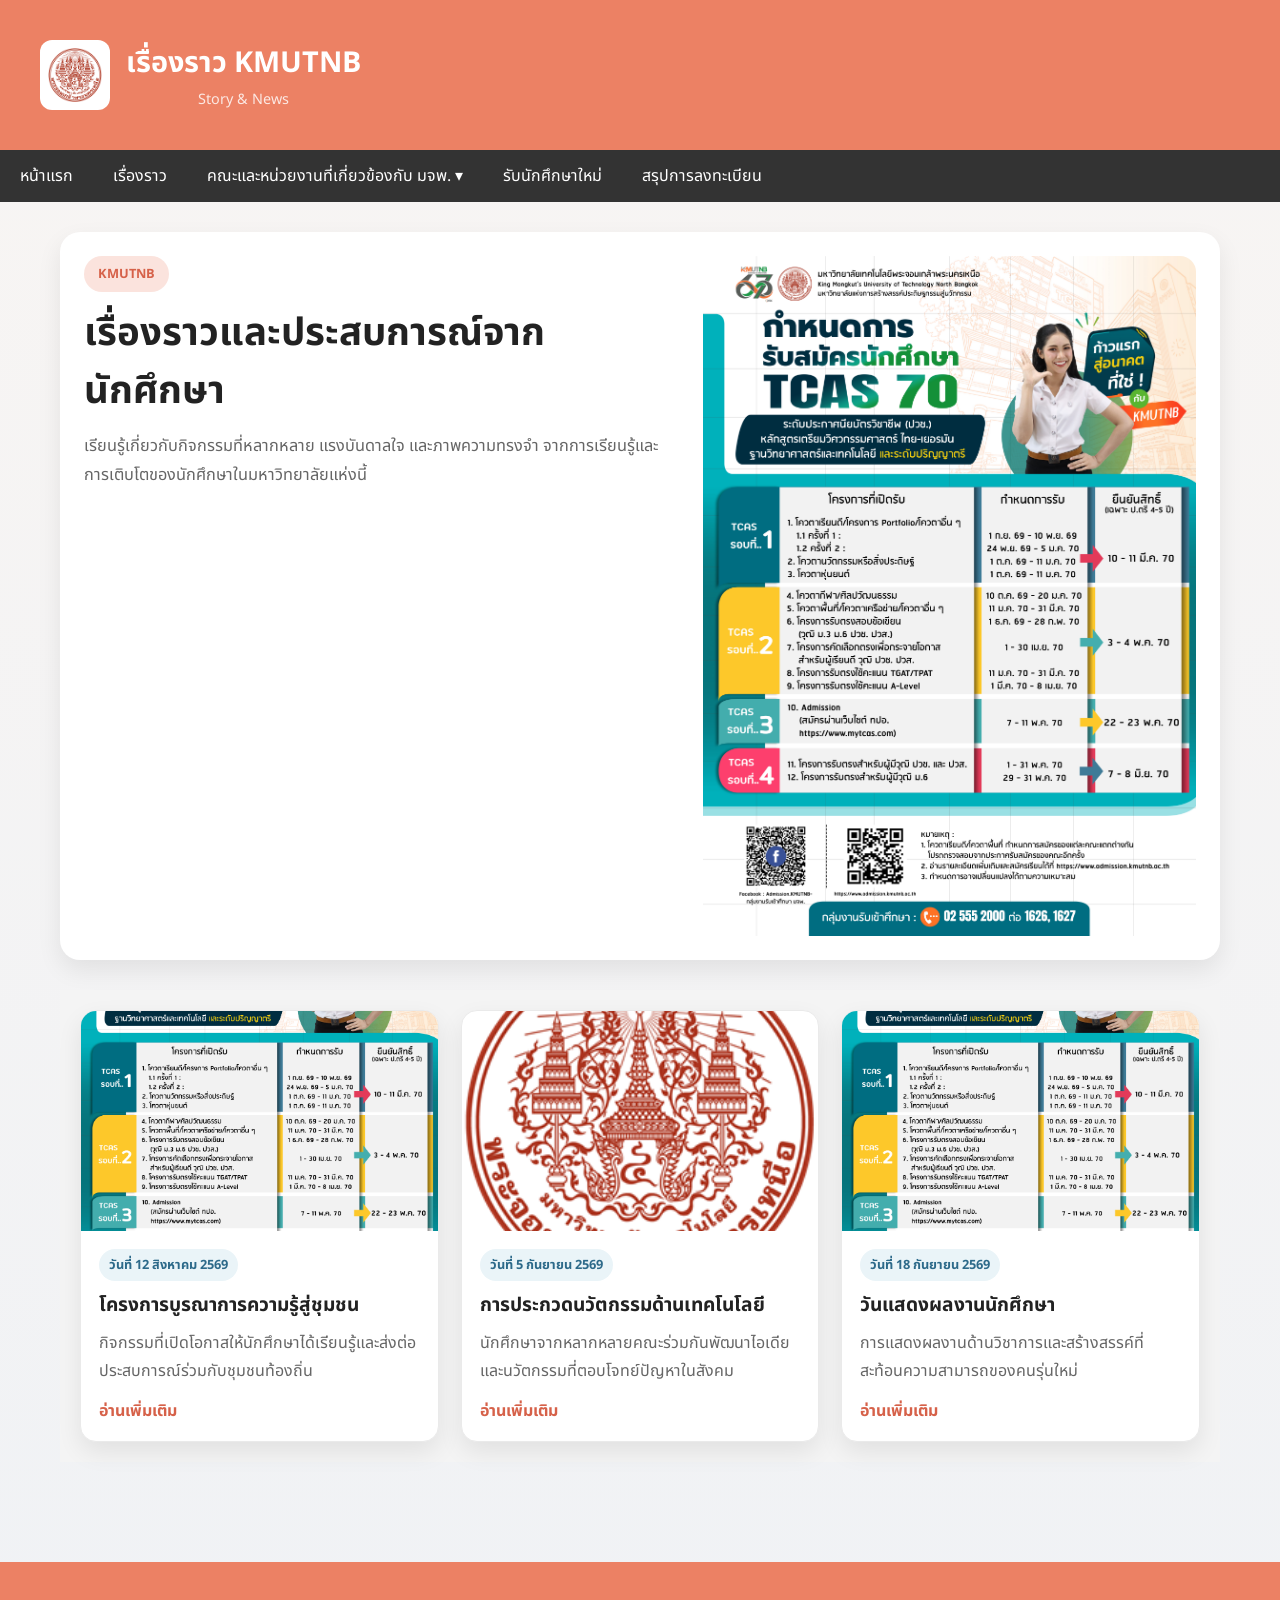
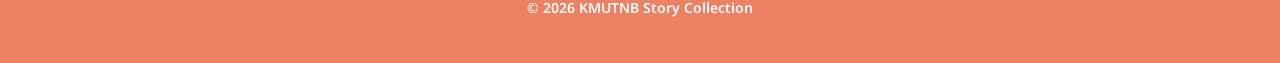
<file: project2/web/Organization.html>
<!DOCTYPE html>
<html lang="en">
<head>
    <meta charset="UTF-8">
    <meta name="viewport" content="width=device-width, initial-scale=1.0">
    <title>Document</title>
</head>
<body>
    <!DOCTYPE html>
<html lang="th">
<head>
    <meta charset="UTF-8">
    <meta name="viewport" content="width=device-width, initial-scale=1.0">
    <title>Story | KMUTNB</title>
    <link rel="stylesheet" href="../style/story.css">
    <link rel="stylesheet" href="../style/styec.css">
</head>
<body>
    <header class="topbar">
        <div class="brand-box">
            <img src="../image/logo_kmutnb-(6).png" alt="">
            <div>
                <h1>เรื่องราว KMUTNB</h1>
                <p>Story & News</p>
            </div>
        </div>
    </header>

    <nav>
        <ul class="main-menu">
            <li><a href="index.html">หน้าแรก</a></li>
            <li><a href="story.html">เรื่องราว</a></li>
            <li class="dropdown">
                <a href="about.html">คณะและหน่วยงานที่เกี่ยวข้องกับ มจพ. ▾</a>
                <ul class="dropdown-menu">
                    <li><a href="story.html">มจพ.กรุงเทพ</a></li>
                    <li><a href="story2.html">มจพ.ปราจีน</a></li>
                    <li><a href="story3.html">มจพ.ระยอง</a></li>

                </ul>
            </li>
            <li><a href="apply.html">รับนักศึกษาใหม่</a></li>
            <li><a href="contact.html">สรุปการลงทะเบียน</a></li>
        </ul>
    </nav>

    <main class="story-page">
        <section class="hero-story">
            <div class="hero-text">
                <span class="badge">KMUTNB</span>
                <h2>เรื่องราวและประสบการณ์จากนักศึกษา</h2>
                <p>
                    เรียนรู้เกี่ยวกับกิจกรรมที่หลากหลาย แรงบันดาลใจ และภาพความทรงจำ
                    จากการเรียนรู้และการเติบโตของนักศึกษาในมหาวิทยาลัยแห่งนี้
                </p>
            </div>
            <div class="hero-card">
                <img src="../image/Timeline2570_1.jpg" alt="กิจกรรมหลัก">
            </div>
        </section>

        <section class="story-grid">
            <article class="story-card">
                <img src="../image/Timeline2570_1.jpg" alt="story 1">
                <div class="story-content">
                    <span class="meta">วันที่ 12 สิงหาคม 2569</span>
                    <h3>โครงการบูรณาการความรู้สู่ชุมชน</h3>
                    <p>กิจกรรมที่เปิดโอกาสให้นักศึกษาได้เรียนรู้และส่งต่อประสบการณ์ร่วมกับชุมชนท้องถิ่น</p>
                    <a href="#">อ่านเพิ่มเติม</a>
                </div>
            </article>

            <article class="story-card">
                <img src="../image/logo_kmutnb-(6).png" alt="story 2">
                <div class="story-content">
                    <span class="meta">วันที่ 5 กันยายน 2569</span>
                    <h3>การประกวดนวัตกรรมด้านเทคโนโลยี</h3>
                    <p>นักศึกษาจากหลากหลายคณะร่วมกันพัฒนาไอเดียและนวัตกรรมที่ตอบโจทย์ปัญหาในสังคม</p>
                    <a href="#">อ่านเพิ่มเติม</a>
                </div>
            </article>

            <article class="story-card">
                <img src="../image/Timeline2570_1.jpg" alt="story 3">
                <div class="story-content">
                    <span class="meta">วันที่ 18 กันยายน 2569</span>
                    <h3>วันแสดงผลงานนักศึกษา</h3>
                    <p>การแสดงผลงานด้านวิชาการและสร้างสรรค์ที่สะท้อนความสามารถของคนรุ่นใหม่</p>
                    <a href="#">อ่านเพิ่มเติม</a>
                </div>
            </article>
        </section>
    </main>

    <footer class="site-footer">
        <p>© 2026 KMUTNB Story Collection</p>
    </footer>
</body>
</html>

</body>
</html>
</file>
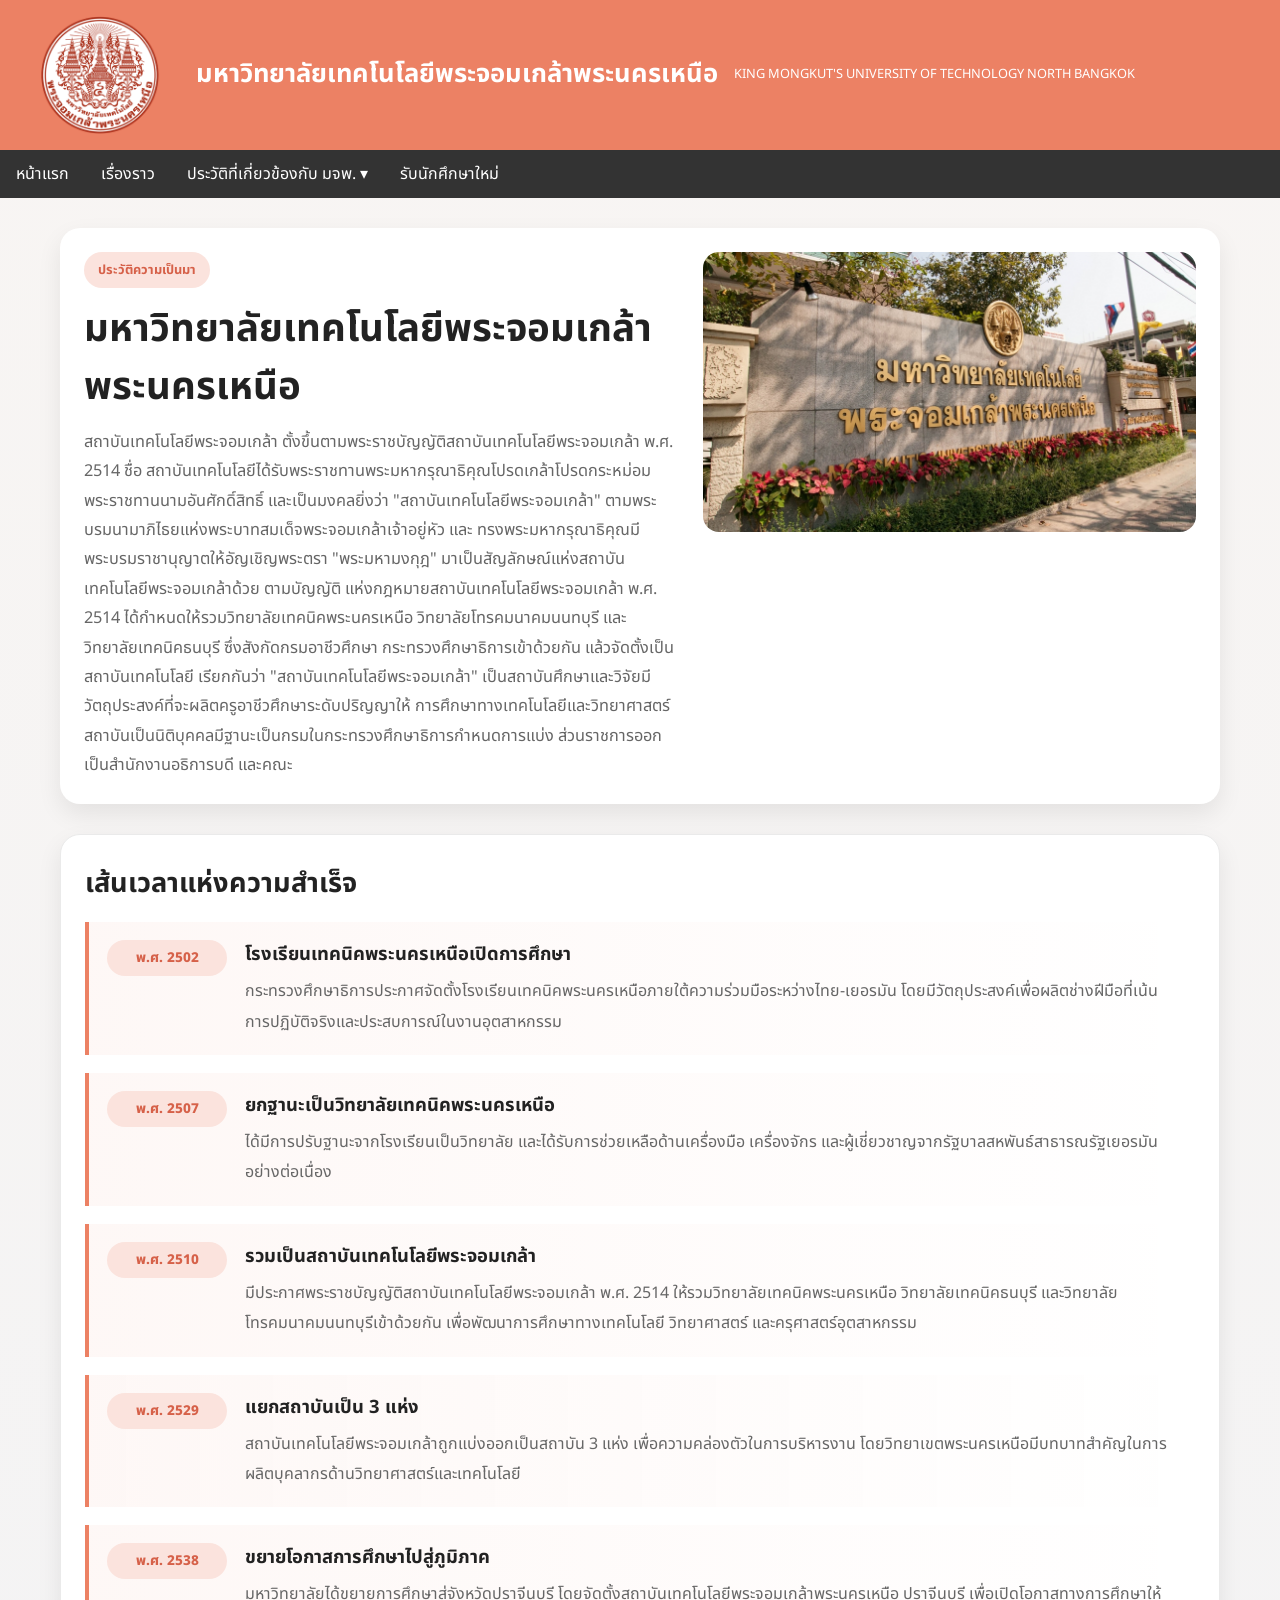
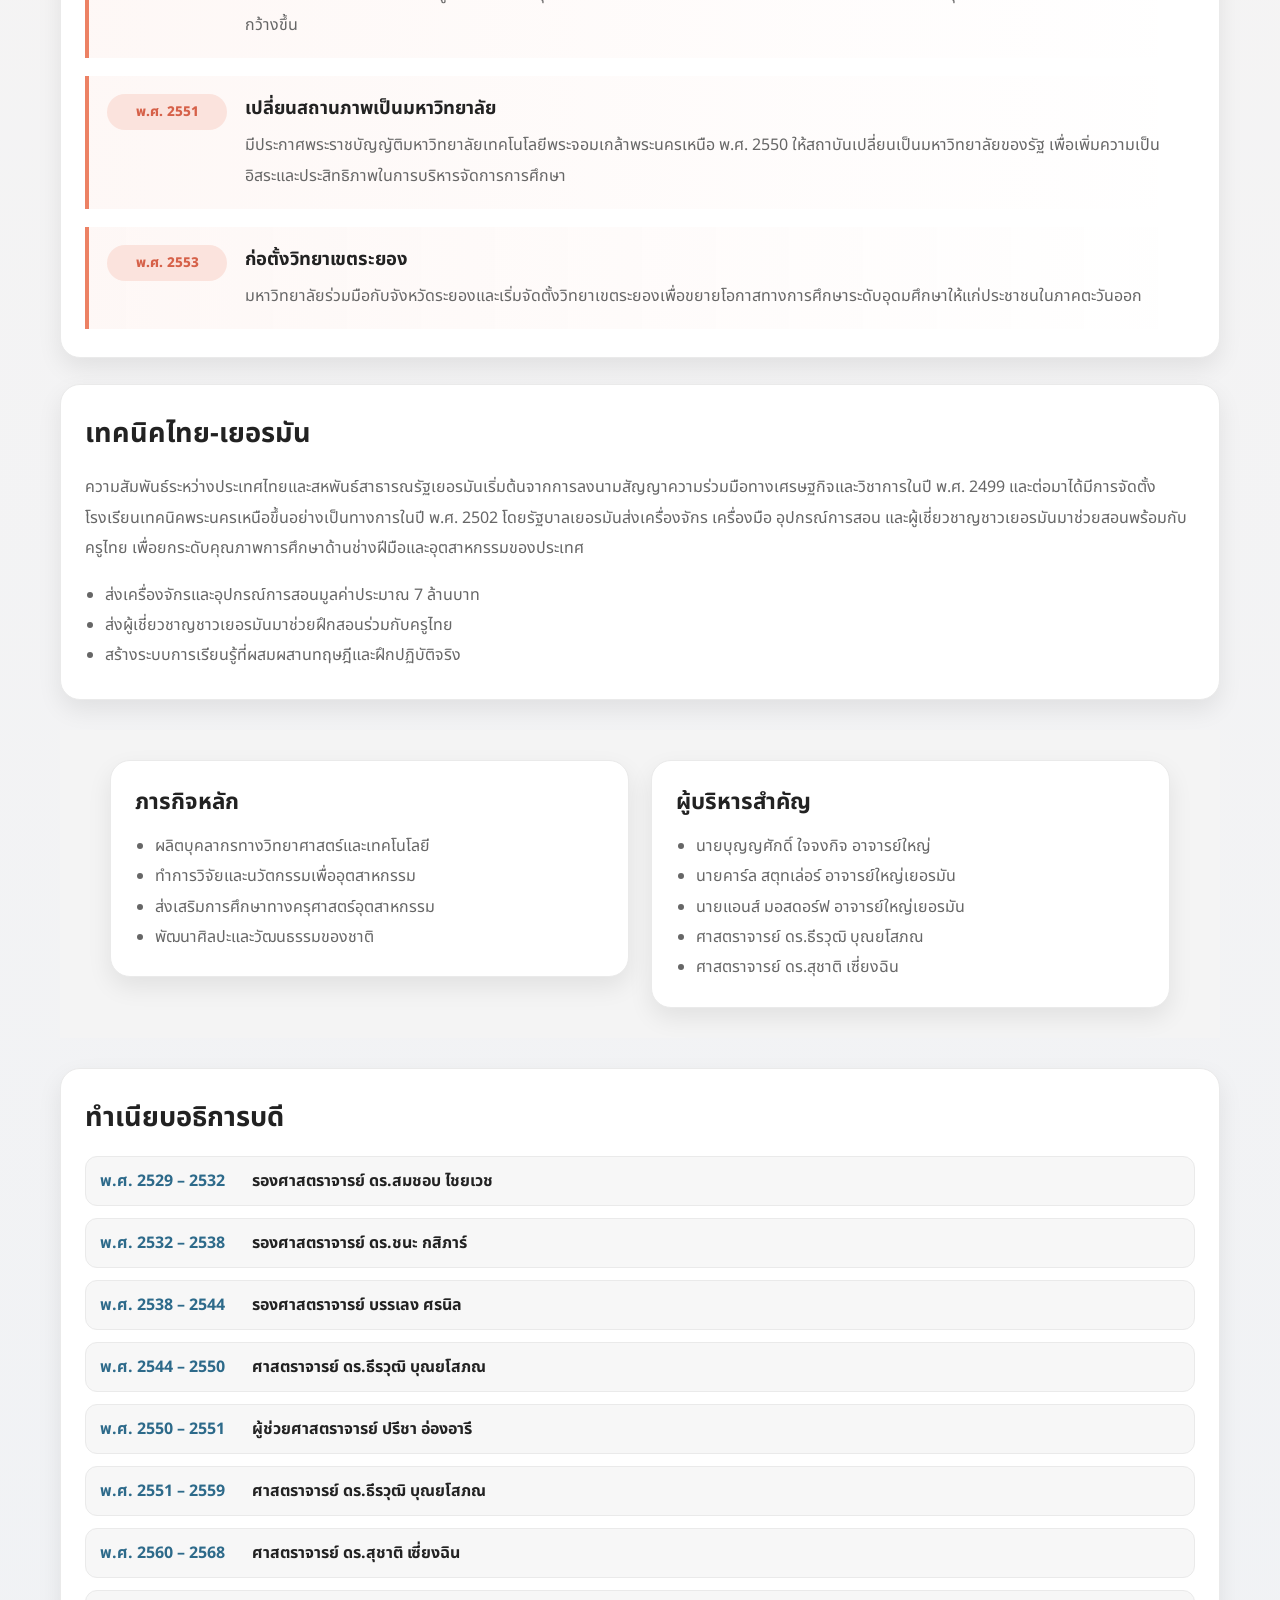
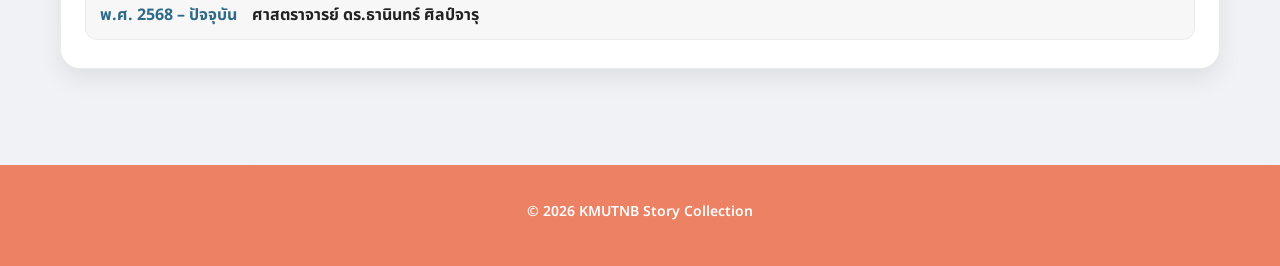
<file: project2/web/story.html>
<!DOCTYPE html>
<html lang="th">
<head>
    <meta charset="UTF-8">
    <meta name="viewport" content="width=device-width, initial-scale=1.0">
    <title>Story | KMUTNB</title>
    <link rel="stylesheet" href="../style/story.css">
    <link rel="stylesheet" href="../style/styec.css">
    <link rel="stylesheet" href="../style/media.css">
</head>
<body>
     <header>
        <img src="../image/logo_kmutnb-(6).png" alt="">
        <h3>มหาวิทยาลัยเทคโนโลยีพระจอมเกล้าพระนครเหนือ</h3>
        <p>KING MONGKUT'S UNIVERSITY OF TECHNOLOGY NORTH BANGKOK</p>
    </header>

    <nav>
    <ul class="main-menu">
        <li><a href="index.html">หน้าแรก</a></li>
        <li><a href="../web/Organization.html">เรื่องราว</a></li>
        <li class="dropdown">
            <a href="#">ประวัติที่เกี่ยวข้องกับ มจพ. ▾</a>
            <ul class="dropdown-menu">
                <li><a href="story.html">มจพ.กรุงเทพ</a></li>
                <li><a href="story2.html">มจพ.ปราจีน</a></li>
                <li><a href="story3.html">มจพ.ระยอง</a></li>

            </ul>
        </li>
        <li><a href="apply.html">รับนักศึกษาใหม่</a></li>
    </ul>
</nav>

    <main class="story-page">
        <section class="hero-story">
            <div class="hero-text">
                <span class="badge">ประวัติความเป็นมา</span>
                <h2>มหาวิทยาลัยเทคโนโลยีพระจอมเกล้าพระนครเหนือ</h2>
                <p>
                    สถาบันเทคโนโลยีพระจอมเกล้า ตั้งขึ้นตามพระราชบัญญัติสถาบันเทคโนโลยีพระจอมเกล้า พ.ศ. 2514 ชื่อ สถาบันเทคโนโลยีได้รับพระราชทานพระมหากรุณาธิคุณโปรดเกล้าโปรดกระหม่อมพระราชทานนามอันศักดิ์สิทธิ์ และเป็นมงคลยิ่งว่า "สถาบันเทคโนโลยีพระจอมเกล้า" ตามพระบรมนามาภิไธยแห่งพระบาทสมเด็จพระจอมเกล้าเจ้าอยู่หัว และ ทรงพระมหากรุณาธิคุณมีพระบรมราชานุญาตให้อัญเชิญพระตรา "พระมหามงกุฎ" มาเป็นสัญลักษณ์แห่งสถาบันเทคโนโลยีพระจอมเกล้าด้วย ตามบัญญัติ แห่งกฎหมายสถาบันเทคโนโลยีพระจอมเกล้า พ.ศ. 2514 ได้กำหนดให้รวมวิทยาลัยเทคนิคพระนครเหนือ วิทยาลัยโทรคมนาคมนนทบุรี และ วิทยาลัยเทคนิคธนบุรี ซึ่งสังกัดกรมอาชีวศึกษา กระทรวงศึกษาธิการเข้าด้วยกัน แล้วจัดตั้งเป็นสถาบันเทคโนโลยี เรียกกันว่า "สถาบันเทคโนโลยีพระจอมเกล้า" เป็นสถาบันศึกษาและวิจัยมีวัตถุประสงค์ที่จะผลิตครูอาชีวศึกษาระดับปริญญาให้ การศึกษาทางเทคโนโลยีและวิทยาศาสตร์ สถาบันเป็นนิติบุคคลมีฐานะเป็นกรมในกระทรวงศึกษาธิการกำหนดการแบ่ง ส่วนราชการออกเป็นสำนักงานอธิการบดี และคณะ
                </p>
            </div>
            <div class="hero-card">
                <img src="../image/dFQROr7oWzulq5FZWt1fGw730nTvpuUkKdNBzPEfVHGGQuZGJwvt0d6874wRevhrAt9.jpg" alt="KMUTNB Campus">
            </div>
        </section>

        <section class="history-section">
            <h3>เส้นเวลาแห่งความสำเร็จ</h3>
            <div class="timeline">
                <article class="timeline-item">
                    <span class="year">พ.ศ. 2502</span>
                    <div class="timeline-content">
                        <h4>โรงเรียนเทคนิคพระนครเหนือเปิดการศึกษา</h4>
                        <p>กระทรวงศึกษาธิการประกาศจัดตั้งโรงเรียนเทคนิคพระนครเหนือภายใต้ความร่วมมือระหว่างไทย-เยอรมัน โดยมีวัตถุประสงค์เพื่อผลิตช่างฝีมือที่เน้นการปฏิบัติจริงและประสบการณ์ในงานอุตสาหกรรม</p>
                    </div>
                </article>

                <article class="timeline-item">
                    <span class="year">พ.ศ. 2507</span>
                    <div class="timeline-content">
                        <h4>ยกฐานะเป็นวิทยาลัยเทคนิคพระนครเหนือ</h4>
                        <p>ได้มีการปรับฐานะจากโรงเรียนเป็นวิทยาลัย และได้รับการช่วยเหลือด้านเครื่องมือ เครื่องจักร และผู้เชี่ยวชาญจากรัฐบาลสหพันธ์สาธารณรัฐเยอรมันอย่างต่อเนื่อง</p>
                    </div>
                </article>

                <article class="timeline-item">
                    <span class="year">พ.ศ. 2510</span>
                    <div class="timeline-content">
                        <h4>รวมเป็นสถาบันเทคโนโลยีพระจอมเกล้า</h4>
                        <p>มีประกาศพระราชบัญญัติสถาบันเทคโนโลยีพระจอมเกล้า พ.ศ. 2514 ให้รวมวิทยาลัยเทคนิคพระนครเหนือ วิทยาลัยเทคนิคธนบุรี และวิทยาลัยโทรคมนาคมนนทบุรีเข้าด้วยกัน เพื่อพัฒนาการศึกษาทางเทคโนโลยี วิทยาศาสตร์ และครุศาสตร์อุตสาหกรรม</p>
                    </div>
                </article>

                <article class="timeline-item">
                    <span class="year">พ.ศ. 2529</span>
                    <div class="timeline-content">
                        <h4>แยกสถาบันเป็น 3 แห่ง</h4>
                        <p>สถาบันเทคโนโลยีพระจอมเกล้าถูกแบ่งออกเป็นสถาบัน 3 แห่ง เพื่อความคล่องตัวในการบริหารงาน โดยวิทยาเขตพระนครเหนือมีบทบาทสำคัญในการผลิตบุคลากรด้านวิทยาศาสตร์และเทคโนโลยี</p>
                    </div>
                </article>

                <article class="timeline-item">
                    <span class="year">พ.ศ. 2538</span>
                    <div class="timeline-content">
                        <h4>ขยายโอกาสการศึกษาไปสู่ภูมิภาค</h4>
                        <p>มหาวิทยาลัยได้ขยายการศึกษาสู่จังหวัดปราจีนบุรี โดยจัดตั้งสถาบันเทคโนโลยีพระจอมเกล้าพระนครเหนือ ปราจีนบุรี เพื่อเปิดโอกาสทางการศึกษาให้กว้างขึ้น</p>
                    </div>
                </article>

                <article class="timeline-item">
                    <span class="year">พ.ศ. 2551</span>
                    <div class="timeline-content">
                        <h4>เปลี่ยนสถานภาพเป็นมหาวิทยาลัย</h4>
                        <p>มีประกาศพระราชบัญญัติมหาวิทยาลัยเทคโนโลยีพระจอมเกล้าพระนครเหนือ พ.ศ. 2550 ให้สถาบันเปลี่ยนเป็นมหาวิทยาลัยของรัฐ เพื่อเพิ่มความเป็นอิสระและประสิทธิภาพในการบริหารจัดการการศึกษา</p>
                    </div>
                </article>

                <article class="timeline-item">
                    <span class="year">พ.ศ. 2553</span>
                    <div class="timeline-content">
                        <h4>ก่อตั้งวิทยาเขตระยอง</h4>
                        <p>มหาวิทยาลัยร่วมมือกับจังหวัดระยองและเริ่มจัดตั้งวิทยาเขตระยองเพื่อขยายโอกาสทางการศึกษาระดับอุดมศึกษาให้แก่ประชาชนในภาคตะวันออก</p>
                    </div>
                </article>
            </div>
        </section>

        <section class="history-section">
            <h3>เทคนิคไทย-เยอรมัน</h3>
            <p>
                ความสัมพันธ์ระหว่างประเทศไทยและสหพันธ์สาธารณรัฐเยอรมันเริ่มต้นจากการลงนามสัญญาความร่วมมือทางเศรษฐกิจและวิชาการในปี พ.ศ. 2499 และต่อมาได้มีการจัดตั้งโรงเรียนเทคนิคพระนครเหนือขึ้นอย่างเป็นทางการในปี พ.ศ. 2502
                โดยรัฐบาลเยอรมันส่งเครื่องจักร เครื่องมือ อุปกรณ์การสอน และผู้เชี่ยวชาญชาวเยอรมันมาช่วยสอนพร้อมกับครูไทย เพื่อยกระดับคุณภาพการศึกษาด้านช่างฝีมือและอุตสาหกรรมของประเทศ
            </p>
            <ul class="history-list">
                <li>ส่งเครื่องจักรและอุปกรณ์การสอนมูลค่าประมาณ 7 ล้านบาท</li>
                <li>ส่งผู้เชี่ยวชาญชาวเยอรมันมาช่วยฝึกสอนร่วมกับครูไทย</li>
                <li>สร้างระบบการเรียนรู้ที่ผสมผสานทฤษฎีและฝึกปฏิบัติจริง</li>
            </ul>
        </section>

        <section class="history-grid">
            <article class="info-card">
                <h3>ภารกิจหลัก</h3>
                <ul class="check-list">
                    <li>ผลิตบุคลากรทางวิทยาศาสตร์และเทคโนโลยี</li>
                    <li>ทำการวิจัยและนวัตกรรมเพื่ออุตสาหกรรม</li>
                    <li>ส่งเสริมการศึกษาทางครุศาสตร์อุตสาหกรรม</li>
                    <li>พัฒนาศิลปะและวัฒนธรรมของชาติ</li>
                </ul>
            </article>

            <article class="info-card">
                <h3>ผู้บริหารสำคัญ</h3>
                <ul class="check-list">
                    <li>นายบุญญศักดิ์ ใจจงกิจ อาจารย์ใหญ่</li>
                    <li>นายคาร์ล สตุทเล่อร์ อาจารย์ใหญ่เยอรมัน</li>
                    <li>นายแอนส์ มอสดอร์ฟ อาจารย์ใหญ่เยอรมัน</li>
                    <li>ศาสตราจารย์ ดร.ธีรวุฒิ บุณยโสภณ</li>
                    <li>ศาสตราจารย์ ดร.สุชาติ เซี่ยงฉิน</li>
                </ul>
            </article>
        </section>

        <section class="history-section">
            <h3>ทำเนียบอธิการบดี</h3>
            <div class="leadership-list">
                <div class="leader-row"><span>พ.ศ. 2529 – 2532</span><strong>รองศาสตราจารย์ ดร.สมชอบ ไชยเวช</strong></div>
                <div class="leader-row"><span>พ.ศ. 2532 – 2538</span><strong>รองศาสตราจารย์ ดร.ชนะ กสิภาร์</strong></div>
                <div class="leader-row"><span>พ.ศ. 2538 – 2544</span><strong>รองศาสตราจารย์ บรรเลง ศรนิล</strong></div>
                <div class="leader-row"><span>พ.ศ. 2544 – 2550</span><strong>ศาสตราจารย์ ดร.ธีรวุฒิ บุณยโสภณ</strong></div>
                <div class="leader-row"><span>พ.ศ. 2550 – 2551</span><strong>ผู้ช่วยศาสตราจารย์ ปรีชา อ่องอารี</strong></div>
                <div class="leader-row"><span>พ.ศ. 2551 – 2559</span><strong>ศาสตราจารย์ ดร.ธีรวุฒิ บุณยโสภณ</strong></div>
                <div class="leader-row"><span>พ.ศ. 2560 – 2568</span><strong>ศาสตราจารย์ ดร.สุชาติ เซี่ยงฉิน</strong></div>
                <div class="leader-row"><span>พ.ศ. 2568 – ปัจจุบัน</span><strong>ศาสตราจารย์ ดร.ธานินทร์ ศิลป์จารุ</strong></div>
            </div>
        </section>
    </main>

    <footer class="site-footer">
        <p>© 2026 KMUTNB Story Collection</p>
    </footer>
</body>
</html>
</file>
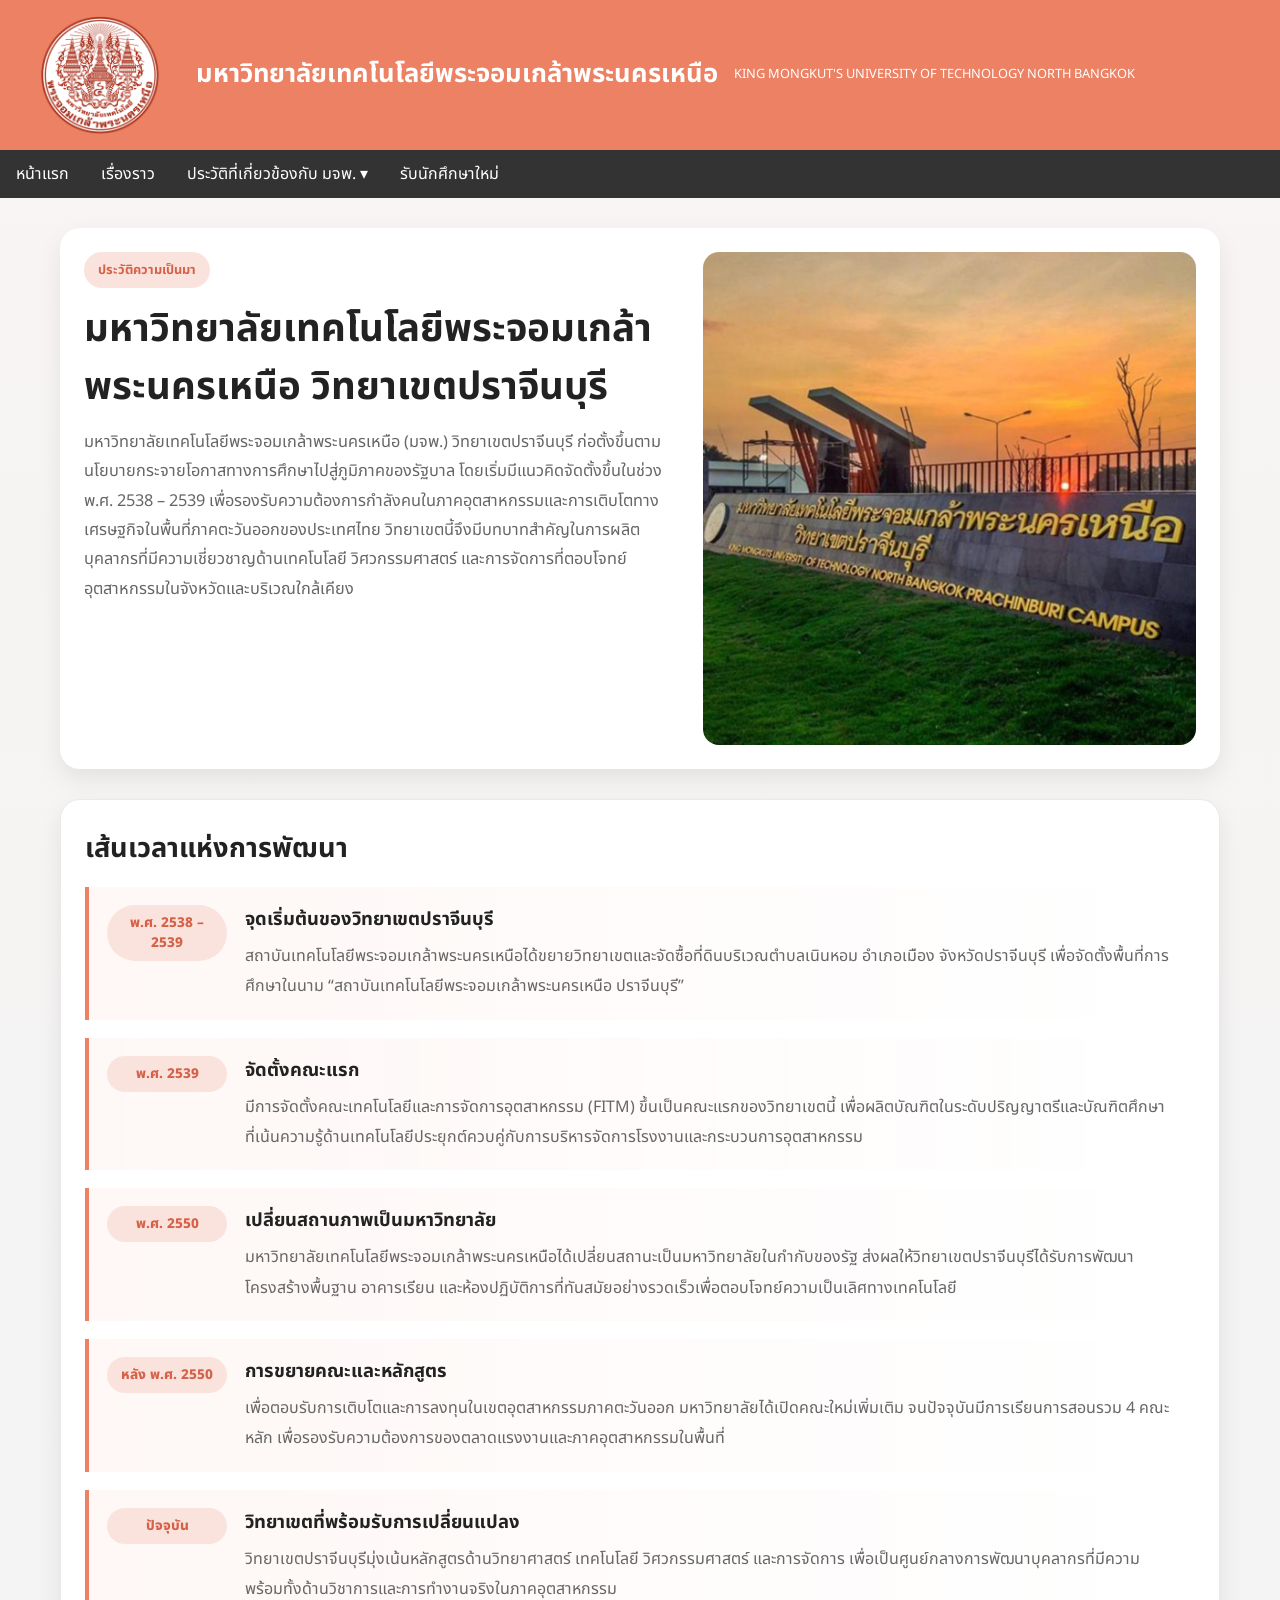
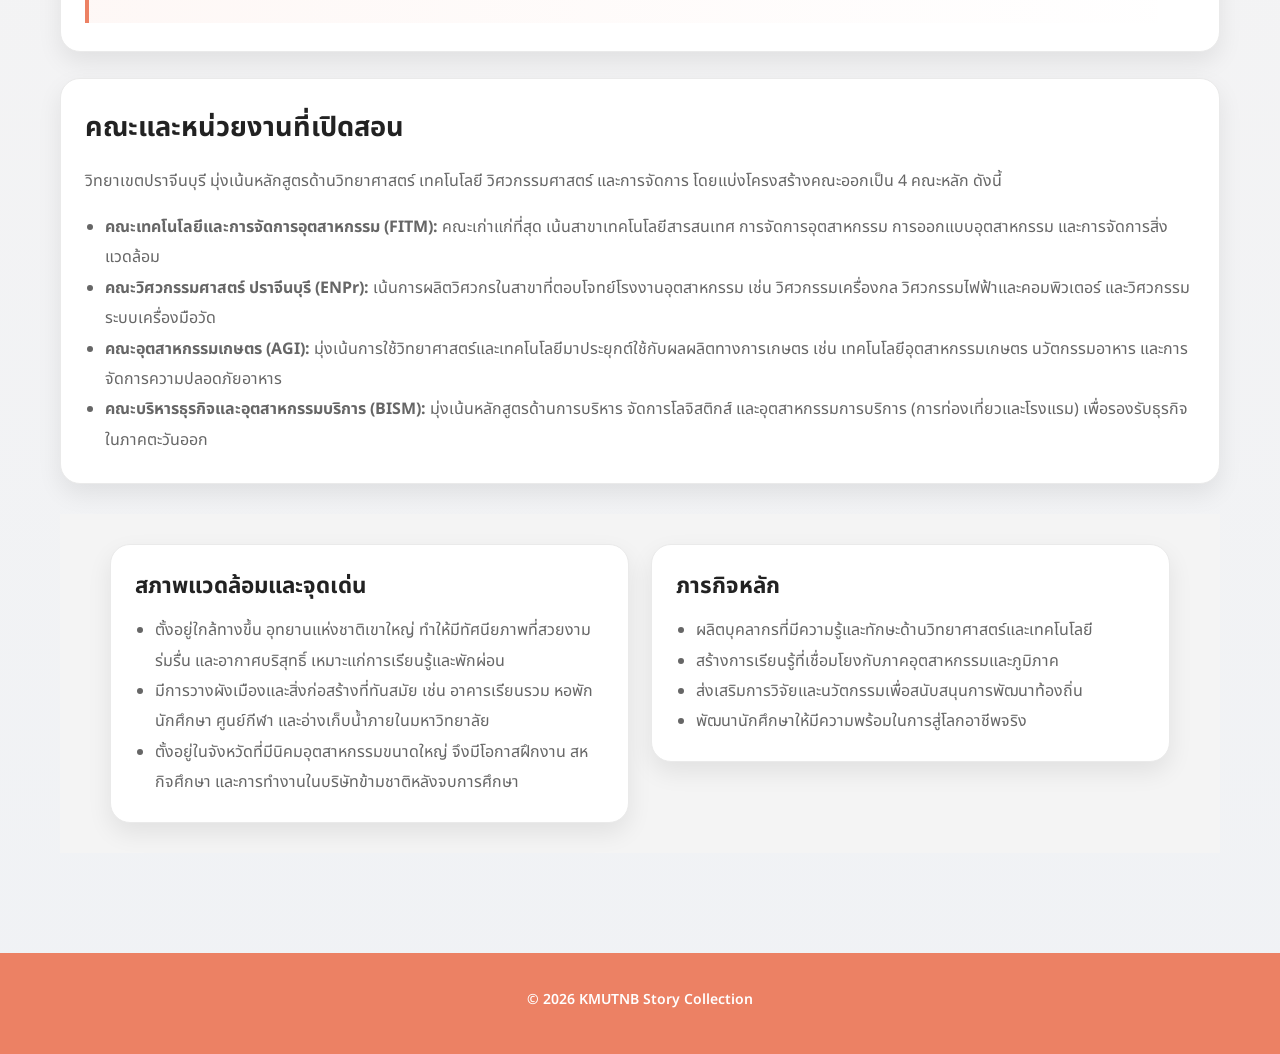
<file: project2/web/story2.html>
<!DOCTYPE html>
<html lang="th">
<head>
    <meta charset="UTF-8">
    <meta name="viewport" content="width=device-width, initial-scale=1.0">
    <title>Story | KMUTNB</title>
    <link rel="stylesheet" href="../style/story.css">
    <link rel="stylesheet" href="../style/styec.css">
    <link rel="stylesheet" href="../style/media.css">
</head>
<body>
     <header>
        <img src="../image/logo_kmutnb-(6).png" alt="">
        <h3>มหาวิทยาลัยเทคโนโลยีพระจอมเกล้าพระนครเหนือ</h3>
        <p>KING MONGKUT'S UNIVERSITY OF TECHNOLOGY NORTH BANGKOK</p>
    </header>

    <nav>
    <ul class="main-menu">
        <li><a href="index.html">หน้าแรก</a></li>
        <li><a href="../web/Organization.html">เรื่องราว</a></li>
        <li class="dropdown">
            <a href="#">ประวัติที่เกี่ยวข้องกับ มจพ. ▾</a>
            <ul class="dropdown-menu">
                <li><a href="story.html">มจพ.กรุงเทพ</a></li>
                <li><a href="story2.html">มจพ.ปราจีน</a></li>
                <li><a href="story3.html">มจพ.ระยอง</a></li>

            </ul>
        </li>
        <li><a href="apply.html">รับนักศึกษาใหม่</a></li>
    </ul>
</nav>

    <main class="story-page">
        <section class="hero-story">
            <div class="hero-text">
                <span class="badge">ประวัติความเป็นมา</span>
                <h2>มหาวิทยาลัยเทคโนโลยีพระจอมเกล้าพระนครเหนือ วิทยาเขตปราจีนบุรี</h2>
                <p>
                    มหาวิทยาลัยเทคโนโลยีพระจอมเกล้าพระนครเหนือ (มจพ.) วิทยาเขตปราจีนบุรี ก่อตั้งขึ้นตามนโยบายกระจายโอกาสทางการศึกษาไปสู่ภูมิภาคของรัฐบาล โดยเริ่มมีแนวคิดจัดตั้งขึ้นในช่วง พ.ศ. 2538 – 2539 เพื่อรองรับความต้องการกำลังคนในภาคอุตสาหกรรมและการเติบโตทางเศรษฐกิจในพื้นที่ภาคตะวันออกของประเทศไทย วิทยาเขตนี้จึงมีบทบาทสำคัญในการผลิตบุคลากรที่มีความเชี่ยวชาญด้านเทคโนโลยี วิศวกรรมศาสตร์ และการจัดการที่ตอบโจทย์อุตสาหกรรมในจังหวัดและบริเวณใกล้เคียง
                </p>
            </div>
            <div class="hero-card">
                <img src="../image/thumnel-มจพ-ปราจีน.jpg" alt="Prachinburi campus">
            </div>
        </section>

        <section class="history-section">
            <h3>เส้นเวลาแห่งการพัฒนา</h3>
            <div class="timeline">
                <article class="timeline-item">
                    <span class="year">พ.ศ. 2538 – 2539</span>
                    <div class="timeline-content">
                        <h4>จุดเริ่มต้นของวิทยาเขตปราจีนบุรี</h4>
                        <p>สถาบันเทคโนโลยีพระจอมเกล้าพระนครเหนือได้ขยายวิทยาเขตและจัดซื้อที่ดินบริเวณตำบลเนินหอม อำเภอเมือง จังหวัดปราจีนบุรี เพื่อจัดตั้งพื้นที่การศึกษาในนาม “สถาบันเทคโนโลยีพระจอมเกล้าพระนครเหนือ ปราจีนบุรี”</p>
                    </div>
                </article>

                <article class="timeline-item">
                    <span class="year">พ.ศ. 2539</span>
                    <div class="timeline-content">
                        <h4>จัดตั้งคณะแรก</h4>
                        <p>มีการจัดตั้งคณะเทคโนโลยีและการจัดการอุตสาหกรรม (FITM) ขึ้นเป็นคณะแรกของวิทยาเขตนี้ เพื่อผลิตบัณฑิตในระดับปริญญาตรีและบัณฑิตศึกษา ที่เน้นความรู้ด้านเทคโนโลยีประยุกต์ควบคู่กับการบริหารจัดการโรงงานและกระบวนการอุตสาหกรรม</p>
                    </div>
                </article>

                <article class="timeline-item">
                    <span class="year">พ.ศ. 2550</span>
                    <div class="timeline-content">
                        <h4>เปลี่ยนสถานภาพเป็นมหาวิทยาลัย</h4>
                        <p>มหาวิทยาลัยเทคโนโลยีพระจอมเกล้าพระนครเหนือได้เปลี่ยนสถานะเป็นมหาวิทยาลัยในกำกับของรัฐ ส่งผลให้วิทยาเขตปราจีนบุรีได้รับการพัฒนาโครงสร้างพื้นฐาน อาคารเรียน และห้องปฏิบัติการที่ทันสมัยอย่างรวดเร็วเพื่อตอบโจทย์ความเป็นเลิศทางเทคโนโลยี</p>
                    </div>
                </article>

                <article class="timeline-item">
                    <span class="year">หลัง พ.ศ. 2550</span>
                    <div class="timeline-content">
                        <h4>การขยายคณะและหลักสูตร</h4>
                        <p>เพื่อตอบรับการเติบโตและการลงทุนในเขตอุตสาหกรรมภาคตะวันออก มหาวิทยาลัยได้เปิดคณะใหม่เพิ่มเติม จนปัจจุบันมีการเรียนการสอนรวม 4 คณะหลัก เพื่อรองรับความต้องการของตลาดแรงงานและภาคอุตสาหกรรมในพื้นที่</p>
                    </div>
                </article>

                <article class="timeline-item">
                    <span class="year">ปัจจุบัน</span>
                    <div class="timeline-content">
                        <h4>วิทยาเขตที่พร้อมรับการเปลี่ยนแปลง</h4>
                        <p>วิทยาเขตปราจีนบุรีมุ่งเน้นหลักสูตรด้านวิทยาศาสตร์ เทคโนโลยี วิศวกรรมศาสตร์ และการจัดการ เพื่อเป็นศูนย์กลางการพัฒนาบุคลากรที่มีความพร้อมทั้งด้านวิชาการและการทำงานจริงในภาคอุตสาหกรรม</p>
                    </div>
                </article>
            </div>
        </section>

        <section class="history-section">
            <h3>คณะและหน่วยงานที่เปิดสอน</h3>
            <p>
                วิทยาเขตปราจีนบุรี มุ่งเน้นหลักสูตรด้านวิทยาศาสตร์ เทคโนโลยี วิศวกรรมศาสตร์ และการจัดการ โดยแบ่งโครงสร้างคณะออกเป็น 4 คณะหลัก ดังนี้
            </p>
            <ul class="history-list">
                <li><strong>คณะเทคโนโลยีและการจัดการอุตสาหกรรม (FITM):</strong> คณะเก่าแก่ที่สุด เน้นสาขาเทคโนโลยีสารสนเทศ การจัดการอุตสาหกรรม การออกแบบอุตสาหกรรม และการจัดการสิ่งแวดล้อม</li>
                <li><strong>คณะวิศวกรรมศาสตร์ ปราจีนบุรี (ENPr):</strong> เน้นการผลิตวิศวกรในสาขาที่ตอบโจทย์โรงงานอุตสาหกรรม เช่น วิศวกรรมเครื่องกล วิศวกรรมไฟฟ้าและคอมพิวเตอร์ และวิศวกรรมระบบเครื่องมือวัด</li>
                <li><strong>คณะอุตสาหกรรมเกษตร (AGI):</strong> มุ่งเน้นการใช้วิทยาศาสตร์และเทคโนโลยีมาประยุกต์ใช้กับผลผลิตทางการเกษตร เช่น เทคโนโลยีอุตสาหกรรมเกษตร นวัตกรรมอาหาร และการจัดการความปลอดภัยอาหาร</li>
                <li><strong>คณะบริหารธุรกิจและอุตสาหกรรมบริการ (BISM):</strong> มุ่งเน้นหลักสูตรด้านการบริหาร จัดการโลจิสติกส์ และอุตสาหกรรมการบริการ (การท่องเที่ยวและโรงแรม) เพื่อรองรับธุรกิจในภาคตะวันออก</li>
            </ul>
        </section>

        <section class="history-grid">
            <article class="info-card">
                <h3>สภาพแวดล้อมและจุดเด่น</h3>
                <ul class="check-list">
                    <li>ตั้งอยู่ใกล้ทางขึ้น อุทยานแห่งชาติเขาใหญ่ ทำให้มีทัศนียภาพที่สวยงาม ร่มรื่น และอากาศบริสุทธิ์ เหมาะแก่การเรียนรู้และพักผ่อน</li>
                    <li>มีการวางผังเมืองและสิ่งก่อสร้างที่ทันสมัย เช่น อาคารเรียนรวม หอพักนักศึกษา ศูนย์กีฬา และอ่างเก็บน้ำภายในมหาวิทยาลัย</li>
                    <li>ตั้งอยู่ในจังหวัดที่มีนิคมอุตสาหกรรมขนาดใหญ่ จึงมีโอกาสฝึกงาน สหกิจศึกษา และการทำงานในบริษัทข้ามชาติหลังจบการศึกษา</li>
                </ul>
            </article>

            <article class="info-card">
                <h3>ภารกิจหลัก</h3>
                <ul class="check-list">
                    <li>ผลิตบุคลากรที่มีความรู้และทักษะด้านวิทยาศาสตร์และเทคโนโลยี</li>
                    <li>สร้างการเรียนรู้ที่เชื่อมโยงกับภาคอุตสาหกรรมและภูมิภาค</li>
                    <li>ส่งเสริมการวิจัยและนวัตกรรมเพื่อสนับสนุนการพัฒนาท้องถิ่น</li>
                    <li>พัฒนานักศึกษาให้มีความพร้อมในการสู่โลกอาชีพจริง</li>
                </ul>
            </article>
        </section>
    </main>

    <footer class="site-footer">
        <p>© 2026 KMUTNB Story Collection</p>
    </footer>
</body>
</html>
</file>
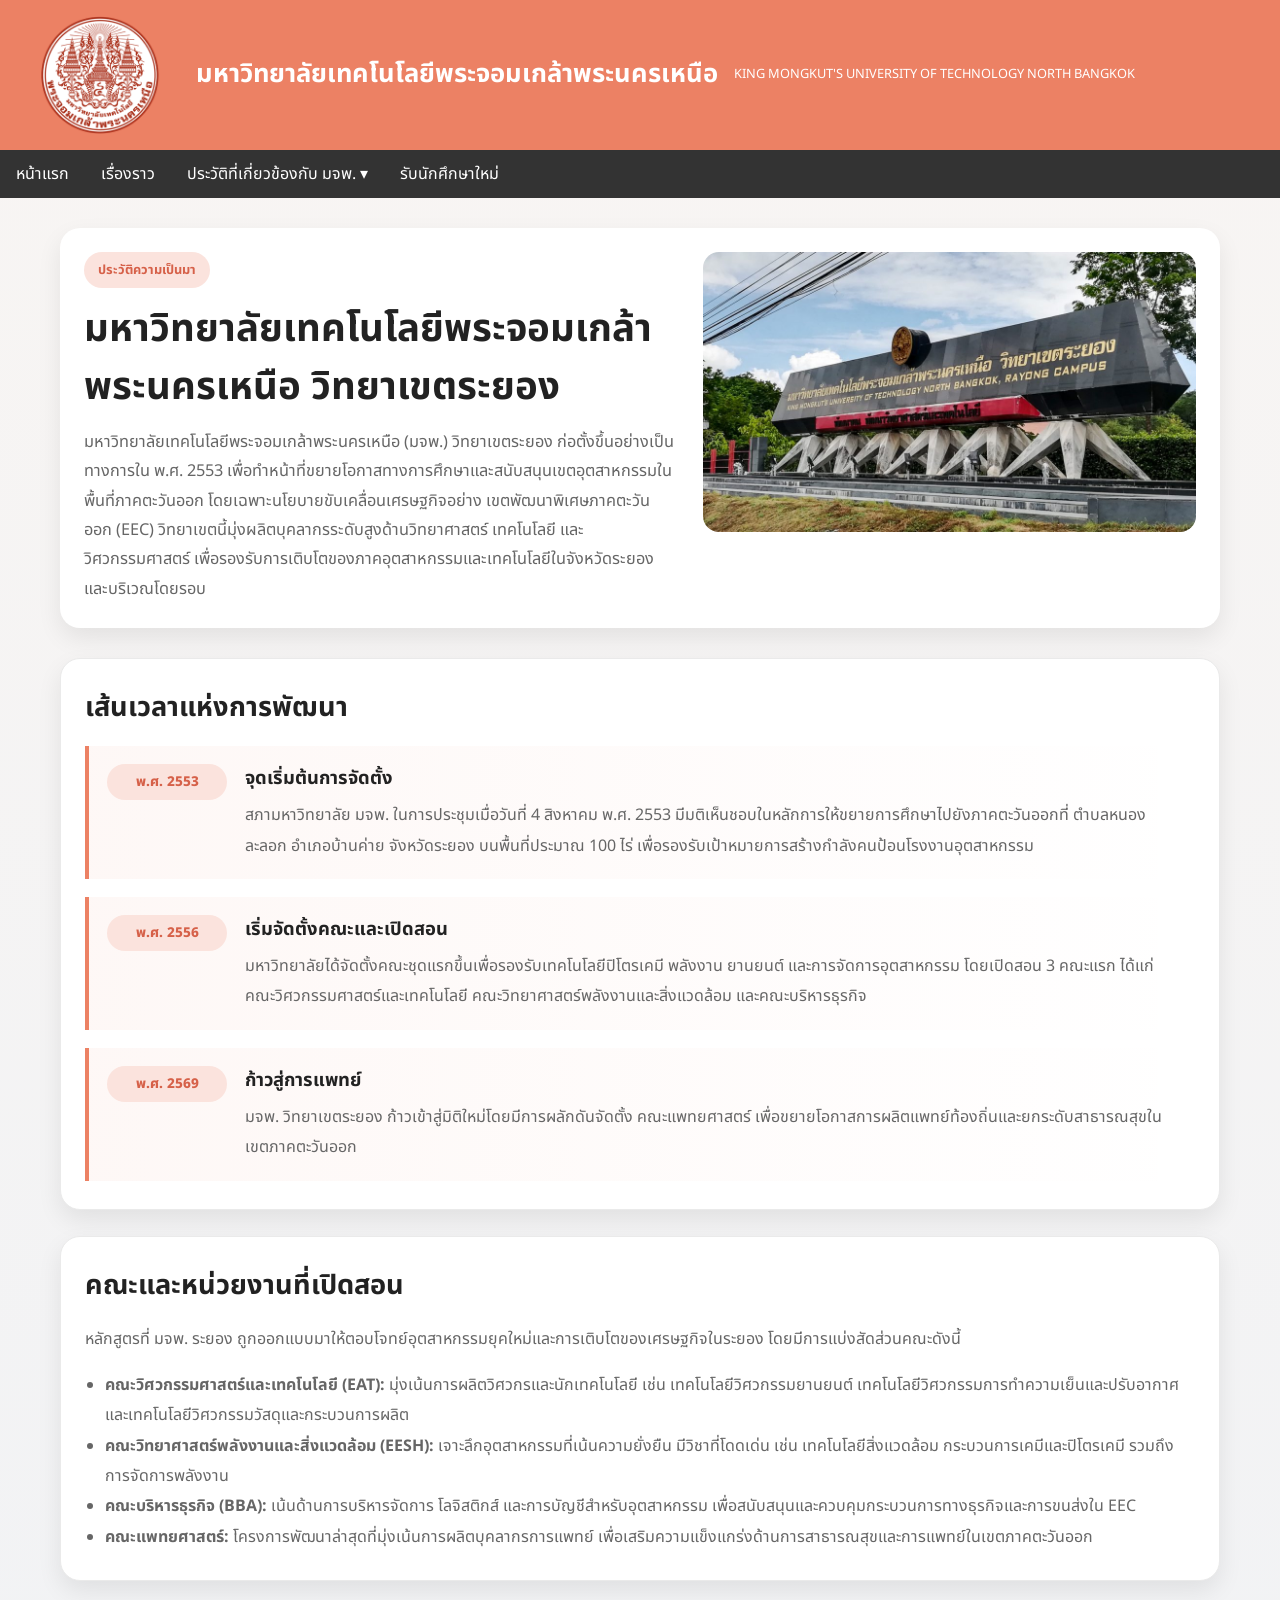
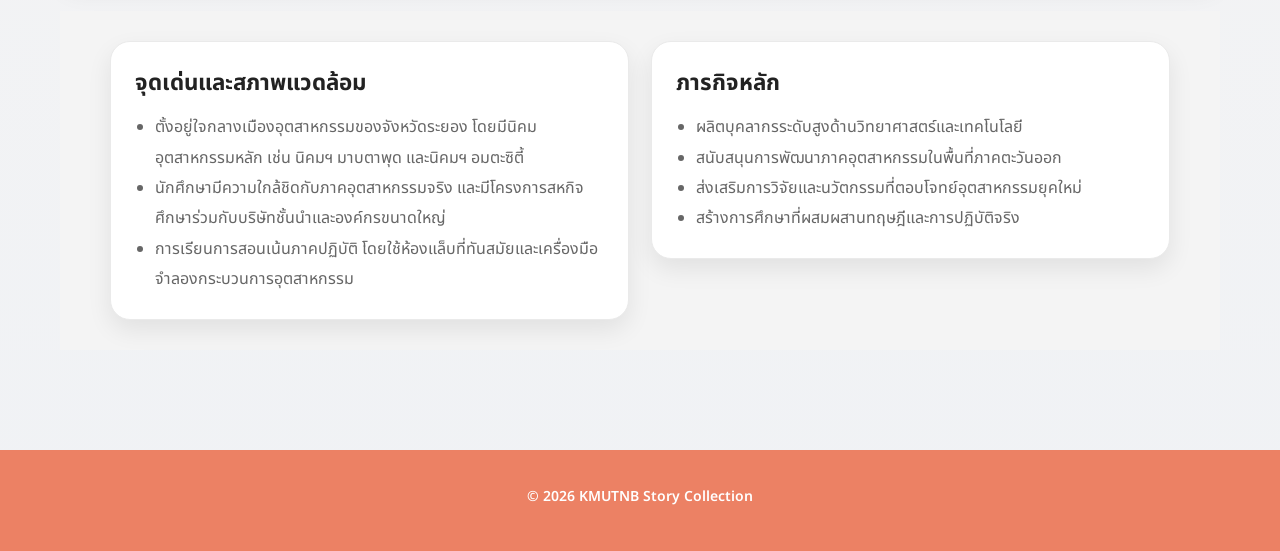
<file: project2/web/story3.html>
<!DOCTYPE html>
<html lang="th">
<head>
    <meta charset="UTF-8">
    <meta name="viewport" content="width=device-width, initial-scale=1.0">
    <title>Story | KMUTNB</title>
    <link rel="stylesheet" href="../style/story.css">
    <link rel="stylesheet" href="../style/styec.css">
    <link rel="stylesheet" href="../style/media.css">
</head>
<body>
     <header>
        <img src="../image/logo_kmutnb-(6).png" alt="">
        <h3>มหาวิทยาลัยเทคโนโลยีพระจอมเกล้าพระนครเหนือ</h3>
        <p>KING MONGKUT'S UNIVERSITY OF TECHNOLOGY NORTH BANGKOK</p>
    </header>

    <nav>
        <ul class="main-menu">
            <li><a href="index.html">หน้าแรก</a></li>
            <li><a href="../web/Organization.html">เรื่องราว</a></li>
            <li class="dropdown">
                <a href="#">ประวัติที่เกี่ยวข้องกับ มจพ. ▾</a>
                <ul class="dropdown-menu">
                    <li><a href="story.html">มจพ.กรุงเทพ</a></li>
                    <li><a href="story2.html">มจพ.ปราจีน</a></li>
                    <li><a href="story3.html">มจพ.ระยอง</a></li>

                </ul>
            </li>
            <li><a href="apply.html">รับนักศึกษาใหม่</a></li>
        </ul>
    </nav>

    <main class="story-page">
        <section class="hero-story">
            <div class="hero-text">
                <span class="badge">ประวัติความเป็นมา</span>
                <h2>มหาวิทยาลัยเทคโนโลยีพระจอมเกล้าพระนครเหนือ วิทยาเขตระยอง</h2>
                <p>
                    มหาวิทยาลัยเทคโนโลยีพระจอมเกล้าพระนครเหนือ (มจพ.) วิทยาเขตระยอง ก่อตั้งขึ้นอย่างเป็นทางการใน พ.ศ. 2553 เพื่อทำหน้าที่ขยายโอกาสทางการศึกษาและสนับสนุนเขตอุตสาหกรรมในพื้นที่ภาคตะวันออก โดยเฉพาะนโยบายขับเคลื่อนเศรษฐกิจอย่าง เขตพัฒนาพิเศษภาคตะวันออก (EEC) วิทยาเขตนี้มุ่งผลิตบุคลากรระดับสูงด้านวิทยาศาสตร์ เทคโนโลยี และวิศวกรรมศาสตร์ เพื่อรองรับการเติบโตของภาคอุตสาหกรรมและเทคโนโลยีในจังหวัดระยองและบริเวณโดยรอบ
                </p>
            </div>
            <div class="hero-card">
                <img src="../image/พระจอมเกล้าระยอง_170511_0010-1024x576.jpg" alt="Rayong campus">
            </div>
        </section>

        <section class="history-section">
            <h3>เส้นเวลาแห่งการพัฒนา</h3>
            <div class="timeline">
                <article class="timeline-item">
                    <span class="year">พ.ศ. 2553</span>
                    <div class="timeline-content">
                        <h4>จุดเริ่มต้นการจัดตั้ง</h4>
                        <p>สภามหาวิทยาลัย มจพ. ในการประชุมเมื่อวันที่ 4 สิงหาคม พ.ศ. 2553 มีมติเห็นชอบในหลักการให้ขยายการศึกษาไปยังภาคตะวันออกที่ ตำบลหนองละลอก อำเภอบ้านค่าย จังหวัดระยอง บนพื้นที่ประมาณ 100 ไร่ เพื่อรองรับเป้าหมายการสร้างกำลังคนป้อนโรงงานอุตสาหกรรม</p>
                    </div>
                </article>

                <article class="timeline-item">
                    <span class="year">พ.ศ. 2556</span>
                    <div class="timeline-content">
                        <h4>เริ่มจัดตั้งคณะและเปิดสอน</h4>
                        <p>มหาวิทยาลัยได้จัดตั้งคณะชุดแรกขึ้นเพื่อรองรับเทคโนโลยีปิโตรเคมี พลังงาน ยานยนต์ และการจัดการอุตสาหกรรม โดยเปิดสอน 3 คณะแรก ได้แก่ คณะวิศวกรรมศาสตร์และเทคโนโลยี คณะวิทยาศาสตร์พลังงานและสิ่งแวดล้อม และคณะบริหารธุรกิจ</p>
                    </div>
                </article>

                <article class="timeline-item">
                    <span class="year">พ.ศ. 2569</span>
                    <div class="timeline-content">
                        <h4>ก้าวสู่การแพทย์</h4>
                        <p>มจพ. วิทยาเขตระยอง ก้าวเข้าสู่มิติใหม่โดยมีการผลักดันจัดตั้ง คณะแพทยศาสตร์ เพื่อขยายโอกาสการผลิตแพทย์ท้องถิ่นและยกระดับสาธารณสุขในเขตภาคตะวันออก</p>
                    </div>
                </article>
            </div>
        </section>

        <section class="history-section">
            <h3>คณะและหน่วยงานที่เปิดสอน</h3>
            <p>
                หลักสูตรที่ มจพ. ระยอง ถูกออกแบบมาให้ตอบโจทย์อุตสาหกรรมยุคใหม่และการเติบโตของเศรษฐกิจในระยอง โดยมีการแบ่งสัดส่วนคณะดังนี้
            </p>
            <ul class="history-list">
                <li><strong>คณะวิศวกรรมศาสตร์และเทคโนโลยี (EAT):</strong> มุ่งเน้นการผลิตวิศวกรและนักเทคโนโลยี เช่น เทคโนโลยีวิศวกรรมยานยนต์ เทคโนโลยีวิศวกรรมการทำความเย็นและปรับอากาศ และเทคโนโลยีวิศวกรรมวัสดุและกระบวนการผลิต</li>
                <li><strong>คณะวิทยาศาสตร์พลังงานและสิ่งแวดล้อม (EESH):</strong> เจาะลึกอุตสาหกรรมที่เน้นความยั่งยืน มีวิชาที่โดดเด่น เช่น เทคโนโลยีสิ่งแวดล้อม กระบวนการเคมีและปิโตรเคมี รวมถึงการจัดการพลังงาน</li>
                <li><strong>คณะบริหารธุรกิจ (BBA):</strong> เน้นด้านการบริหารจัดการ โลจิสติกส์ และการบัญชีสำหรับอุตสาหกรรม เพื่อสนับสนุนและควบคุมกระบวนการทางธุรกิจและการขนส่งใน EEC</li>
                <li><strong>คณะแพทยศาสตร์:</strong> โครงการพัฒนาล่าสุดที่มุ่งเน้นการผลิตบุคลากรการแพทย์ เพื่อเสริมความแข็งแกร่งด้านการสาธารณสุขและการแพทย์ในเขตภาคตะวันออก</li>
            </ul>
        </section>

        <section class="history-grid">
            <article class="info-card">
                <h3>จุดเด่นและสภาพแวดล้อม</h3>
                <ul class="check-list">
                    <li>ตั้งอยู่ใจกลางเมืองอุตสาหกรรมของจังหวัดระยอง โดยมีนิคมอุตสาหกรรมหลัก เช่น นิคมฯ มาบตาพุด และนิคมฯ อมตะซิตี้</li>
                    <li>นักศึกษามีความใกล้ชิดกับภาคอุตสาหกรรมจริง และมีโครงการสหกิจศึกษาร่วมกับบริษัทชั้นนำและองค์กรขนาดใหญ่</li>
                    <li>การเรียนการสอนเน้นภาคปฏิบัติ โดยใช้ห้องแล็บที่ทันสมัยและเครื่องมือจำลองกระบวนการอุตสาหกรรม</li>
                </ul>
            </article>

            <article class="info-card">
                <h3>ภารกิจหลัก</h3>
                <ul class="check-list">
                    <li>ผลิตบุคลากรระดับสูงด้านวิทยาศาสตร์และเทคโนโลยี</li>
                    <li>สนับสนุนการพัฒนาภาคอุตสาหกรรมในพื้นที่ภาคตะวันออก</li>
                    <li>ส่งเสริมการวิจัยและนวัตกรรมที่ตอบโจทย์อุตสาหกรรมยุคใหม่</li>
                    <li>สร้างการศึกษาที่ผสมผสานทฤษฎีและการปฏิบัติจริง</li>
                </ul>
            </article>
        </section>
    </main>

    <footer class="site-footer">
        <p>© 2026 KMUTNB Story Collection</p>
    </footer>
</body>
</html>
</file>
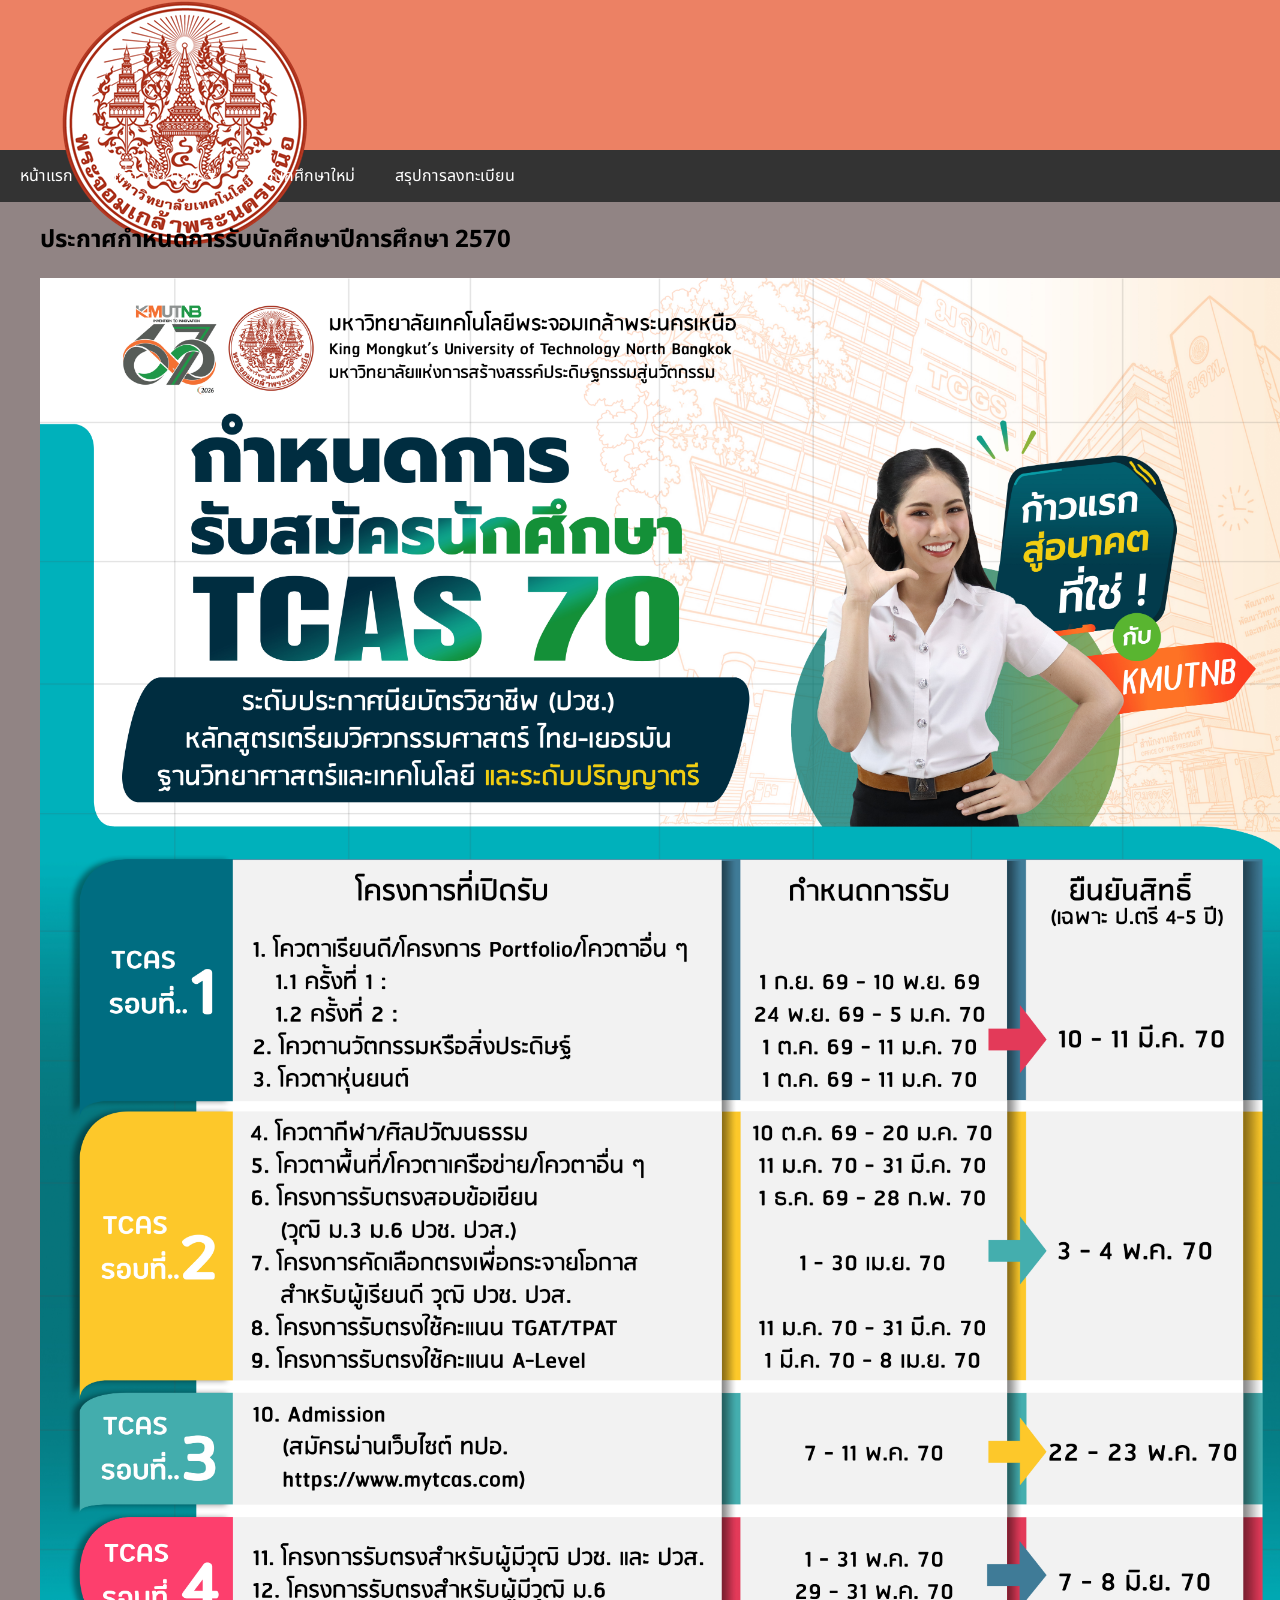
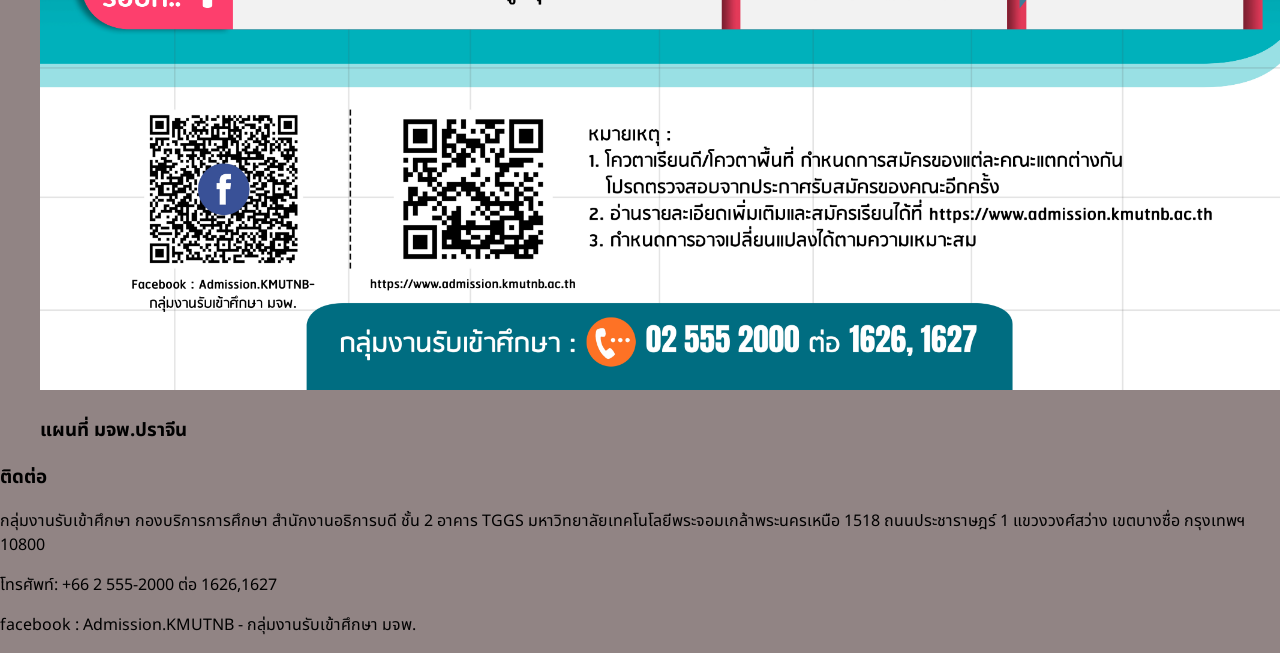
<file: project2-main/project2-main/project2/about.html>
<!DOCTYPE html>
<html lang="en">
<head>
    <meta charset="UTF-8">
    <meta name="viewport" content="width=device-width, initial-scale=1.0">
    <title>Document</title>
    <link rel="stylesheet" href="styec.css">
</head>

<body>
    <header>
        <img src="image/logo_kmutnb-(6).png" alt="">
        <h3>มหาวิทยาลัยเทคโนโลยีพระจอมเกล้าพระนครเหนือ</h3>
        <p>KING MONGKUT'S UNIVERSITY OF TECHNOLOGY NORTH BANGKOK</p>
    </header>

    <nav>
    <ul class="main-menu">
        <li><a href="index.html">หน้าแรก</a></li>
        <li class="dropdown">
            <a href="about.html">เกี่ยวกับ มจพ. ▾</a>
            <ul class="dropdown-menu">
                <li><a href="story.html">ประวัติ</a></li>

            </ul>
        </li>

        <li><a href="apply.html">รับนักศึกษาใหม่</a></li>
        <li><a href="contact.html">สรุปการลงทะเบียน</a></li>
    </ul>
</nav>

    <section>
        <ul>
            <h1>ประกาศกำหนดการรับนักศึกษาปีการศึกษา 2570</h1>
            <img src="image/Timeline2570_1.jpg" alt="">
            <h3>แผนที่ มจพ.ปราจีน</h3>
         <!--   <iframe src="https://www.google.com/maps/embed?pb=!1m18!1m12!1m3!1d42062.910656574255!2d101.34570187418262!3d14.135853806708218!2m3!1f0!2f0!3f0!3m2!1i1024!2i768!4f13.1!3m3!1m2!1s0x311c52d1517a368f%3A0xdb2834d0125dc485![base64]!5e1!3m2!1sth!2sth!4v1788113570412!5m2!1sth!2sth" width="600" height="450" style="border:0;" allowfullscreen="" loading="lazy" referrerpolicy="strict-origin-when-cross-origin"></iframe>  -->
        </ul>
    </section>

    <article>

    </article>

    <aside>

    </aside>

    <footer>
        <h3>ติดต่อ</h3>
        <p>กลุ่มงานรับเข้าศึกษา กองบริการการศึกษา สำนักงานอธิการบดี ชั้น 2 อาคาร TGGS มหาวิทยาลัยเทคโนโลยีพระจอมเกล้าพระนครเหนือ 1518
            ถนนประชาราษฎร์ 1 แขวงวงศ์สว่าง เขตบางซื่อ กรุงเทพฯ 10800</p>
        <p>โทรศัพท์: +66 2 555-2000 ต่อ 1626,1627</p>
        <p>facebook : Admission.KMUTNB - กลุ่มงานรับเข้าศึกษา มจพ.</p>
    </footer>
</body>
</html>
</file>
<file: project2/styec.css>
@import url('https://fonts.googleapis.com/css2?family=IM+Fell+English:ital@0;1&family=Noto+Sans+Thai:wght@100..900&display=swap');
body{
    background-color: #918484;
    font-family: "Noto Sans Thai", sans-serif;
    margin: 0;
    padding: 0;
    overflow-x: hidden;
}
/* Style the header */
header{
    background-color: #ec8164;
    height: 150px;
    width: auto;
}

header img{
    width: auto;
    height: 150px;
    padding-left: 60px;
    max-width: 100%;
    height: auto;
}
header h3{
    display: block;
    color: #ffffff;
    text-align: center;
    font-size: 30px;
    font-size: 30px;
    margin-bottom: 35px;
}
header p{
    color: #ffffff;
    text-align: center;
    font-size: 20px;
}


section ul img {
    width: 100%;
    max-width: 800px; 
    height: auto;
}
/* จัดสไตล์แถบเมนูหลัก */
.main-menu {
    list-style: none;
    margin: 0;
    padding: 0;
    background-color: #333;
    display: flex; /* จัดเมนูหลักเรียงแถวนอน */
}

.main-menu > li {
    position: relative; /* ให้เมนูลูกอ้างอิงตำแหน่งจากเมนูแม่ */
}

.main-menu a {
    display: block;
    padding: 14px 20px;
    color: white;
    text-decoration: none;
}

.main-menu a:hover {
    background-color: #555;
}
/* จัดสไตล์เมนูลูก */
.dropdown-menu {
    display: none; 
    position: absolute; 
    top: 100%;          
    left: 0;
    background-color: #222;
    min-width: 200px;
    list-style: none;
    padding: 0;
    margin: 0;
    box-shadow: 0px 8px 16px rgba(0,0,0,0.3); 
}

.dropdown-menu li a {
    padding: 10px 15px;
    border-bottom: 1px solid #333;
}

.dropdown:hover .dropdown-menu {
    display: block;
}

section {
    padding: 20px;
    background-color: #f4f4f4;
    
    max-width: 800px;
}
/* จัดสไตล์ section */
.section-title {
    color: #333;
    text-align: left;
    font-size: 24px;
    margin-bottom: 20px;
}

footer {
    background-color: #ec8164;
    color: rgb(0, 0, 0);
    font-size: 14px;
    width: auto;
    padding: 2px;
}
footer h3{
    background-color: #ec8164;
    color: rgb(0, 0, 0);
    text-align: center;
    font-size: 25px;
}

/* Login Form */
.login {
    border: 1px solid #ff4343;
    background-color: #ffffff;
    padding: 20px;
    margin: 20px 0;
    width: 300px;
    height: auto;
    padding: 20px;
}

.login h4 {
    color: #ff4343;
    text-align: center;
}
.login label[for="username"],
.login label[for="password"] {
    color: #000000;
    font-size: 18px;
}

.login input[type="text"],
.login input[type="password"] {
    width: 250px;
    padding: 10px;
    margin: 10px 0;
    border: 1px solid #ccc;
    border-radius: 4px;
     box-shadow: 0px 4px 10px rgba(1, 11, 1, 0.215);
}

.login input[type="text"]:focus,
.login input[type="password"]:focus {
    border-color: #0000000b;
    outline: none;
    transform: scale(250px);            
    transition: transform 0.4s ease;
    box-shadow: 0px 4px 10px rgba(0, 0, 0, 0.307);
}

.login input[type="text"]:hover,
.login input[type="password"]:hover {
    transform: scale(1.05);
    width: 250px;
}
</file>
<file: project2/media.css>
/* ==========================================================================
   1. สำหรับจอคอมพิวเตอร์ / โน้ตบุ๊ก (Desktop & Laptop: 1025px ขึ้นไป)
   ========================================================================== */
@media screen and (min-width: 1025px) {
    header {
        display: flex;
        align-items: center;
        justify-content: flex-start;
        padding: 0 40px;
        height: auto;
        min-height: 150px;
    }

    header img {
        height: 120px;
        width: auto;
        padding-left: 0;
        margin-right: 30px;
    }

    header h3 {
        margin: 0 0 10px 0;
        text-align: left;
        font-size: 26px;
    }

    header p {
        margin: 0;
        text-align: left;
        font-size: 16px;
        margin-top: 50px;
        margin-left: -525px;
    }

    section {
        padding: 30px 50px;
    }

    section ul img {
        width: 100%;
        max-width: 800px; /* ให้รูปแสดงขนาดพอดีในจอคอม */
        height: auto;
    }
}


/* ==========================================================================
   2. สำหรับแท็บเล็ต / ไอแพด (Tablet & iPad: 769px - 1024px)
   ========================================================================== */
@media screen and (min-width: 769px) and (max-width: 1024px) {
    header {
        display: flex;
        align-items: center;
        padding: 15px 20px;
        height: auto;
    }

    header img {
        height: 90px;
        width: auto;
        padding-left: 0;
        margin-right: 20px;
    }

    header h3 {
        margin: 0 0 5px 0;
        text-align: left;
        font-size: 20px;
    }

    header p {
        margin: 0;
        text-align: left;
        font-size: 13px;
    }

    /* เมนูหลักในไอแพดยังเรียงแนวนอน แต่ปรับขนาดให้อ่านง่ายขึ้น */
    .main-menu a {
        padding: 12px 16px;
        font-size: 15px;
    }

    section {
        padding: 20px;
    }

    section ul img {
        width: 100%;
        max-width: 600px;
        height: auto;
    }
}


/* ==========================================================================
   3. สำหรับสมาร์ตโฟน (Mobile Portrait & Landscape: ไม่เกิน 768px)
   ========================================================================== */
@media screen and (max-width: 768px) {
    /* ปรับ Header เป็นแนวตั้ง และจัดให้อยู่ตรงกลาง */
    header {
        display: flex;
        flex-direction: column;
        align-items: center;
        justify-content: center;
        text-align: center;
        height: auto;
        padding: 20px 15px;
    }

    header img {
        height: 80px;
        width: auto;
        padding-left: 0;
        margin-bottom: 10px;
    }

    header h3 {
        margin: 5px 0;
        text-align: center;
        font-size: 18px;
    }

    header p {
        margin: 0;
        text-align: center;
        font-size: 12px;
    }

    /* เปลี่ยนเมนูจากแนวนอนให้เป็นแถวเรียงลงมาแนวตั้ง */
    .main-menu {
        flex-direction: column;
        width: 100%;
    }

    .main-menu > li {
        width: 100%;
        border-bottom: 1px solid #444;
    }

    .main-menu a {
        padding: 12px 20px;
    }

    /* ปรับ Dropdown Menu ในมือถือให้อยู่ใต้หัวข้อแม่ ไม่ลอยบัง */
    .dropdown-menu {
        position: static;
        width: 100%;
        box-shadow: none;
        background-color: #222;
    }

    .dropdown-menu li a {
        padding-left: 35px; /* ย่อหน้าเมนูลูกลงไป */
        background-color: #1a1a1a;
    }

    /* ปรับเนื้อหาและรูปภาพให้ขยายเต็มความกว้างหน้าจอมือถือ */
    section {
        padding: 15px;
    }

    section ul img {
        width: 100%;
        height: auto;
    }

    footer {
        padding: 20px 15px;
        font-size: 14px;
    }
}
</file>
<file: project2/style/styec.css>
@import url('https://fonts.googleapis.com/css2?family=IM+Fell+English:ital@0;1&family=Noto+Sans+Thai:wght@100..900&display=swap');
body{
    background-color: #918484;
    font-family: "Noto Sans Thai", sans-serif;
    margin: 0;
    padding: 0;
    overflow-x: hidden;
    min-height: 100vh;
}
/* Style the header */
header{
    background-color: #ec8164;
    height: 150px;
    width: auto;
}

header img{
    width: auto;
    height: 150px;
    padding-left: 60px;
    max-width: 100%;
    height: auto;
}
header h3{
    display: block;
    color: #ffffff;
    text-align: center;
    font-size: 30px;
    font-size: 30px;
    margin-bottom: 35px;
}
header p{
    color: #ffffff;
    text-align: center;
    font-size: 20px;
}


section ul img {
    width: 100%;
    max-width: 800px; 
    height: auto;
}
/* จัดสไตล์แถบเมนูหลัก */
.main-menu {
    list-style: none;
    margin: 0;
    padding: 0;
    background-color: #333;
    display: flex; /* จัดเมนูหลักเรียงแถวนอน */
}

.main-menu > li {
    position: relative; /* ให้เมนูลูกอ้างอิงตำแหน่งจากเมนูแม่ */
}

.main-menu a {
    display: block;
    padding: 14px 20px;
    color: white;
    text-decoration: none;
}

.main-menu a:hover {
    background-color: #555;
}
/* จัดสไตล์เมนูลูก */
.dropdown-menu {
    display: none; 
    position: absolute; 
    top: 100%;          
    left: 0;
    background-color: #222;
    min-width: 200px;
    list-style: none;
    padding: 0;
    margin: 0;
    box-shadow: 0px 8px 16px rgba(0,0,0,0.3); 
}

.dropdown-menu li a {
    padding: 10px 15px;
    border-bottom: 1px solid #333;
}

.dropdown:hover .dropdown-menu {
    display: block;
}

section {
    padding: 20px;
    background-color: #f4f4f4;
    width: 100%;
    max-width: none;
    margin: 0;
    display: flex;
    justify-content: space-between;
    align-items: flex-start;
    gap: 30px;
    box-sizing: border-box;
}

.content-panel {
    flex: 1;
    min-width: 0;
    padding-right: 10px;
}

.login-panel {
    margin-left: auto;
    flex-shrink: 0;
    margin-top: 20px;
}
/* จัดสไตล์ section */
.section-title {
    color: #333;
    text-align: left;
    font-size: 24px;
    margin-bottom: 20px;
    padding-bottom: 8px;
    border-bottom: 3px solid #ec8164;
}

.quick-actions {
    display: flex;
    flex-wrap: wrap;
    gap: 12px;
    margin: 0 0 25px;
}

.btn-apply,
.btn-info {
    display: inline-block;
    padding: 12px 18px;
    border-radius: 8px;
    text-decoration: none;
    font-weight: 600;
    transition: all 0.25s ease;
}

.btn-apply {
    background-color: #ec8164;
    color: #fff;
}

.btn-apply:hover {
    background-color: #d9654b;
    transform: translateY(-1px);
}

.btn-info {
    background-color: #2a6f97;
    color: #fff;
}

.btn-info:hover {
    background-color: #1f5777;
    transform: translateY(-1px);
}

.banner-container,
.news-highlights,
.location-map {
    background-color: #ffffff;
    border-radius: 12px;
    box-shadow: 0 4px 12px rgba(0, 0, 0, 0.08);
    padding: 18px;
    margin-bottom: 24px;
}

.banner-container img {
    display: block;
    width: 100%;
    height: auto;
    border-radius: 8px;
}

.news-highlights h3,
.location-map h3 {
    margin: 0 0 12px;
    color: #333;
    font-size: 22px;
}

.news-highlights ul {
    margin: 0;
    padding-left: 20px;
    list-style: disc;
}

.news-highlights li {
    margin-bottom: 10px;
}

.news-highlights a {
    color: #2d2d2d;
    text-decoration: none;
}

.news-highlights a:hover {
    color: #ec8164;
    text-decoration: underline;
}

.location-map iframe {
    width: 100%;
    border-radius: 8px;
    display: block;
}

footer {
    background-color: #ec8164;
    color: rgb(0, 0, 0);
    font-size: 14px;
    width: auto;
    padding: 2px;
}
footer h3{
    background-color: #ec8164;
    color: rgb(0, 0, 0);
    text-align: center;
    font-size: 25px;
}

/* Login Form */
.login {
    border: 1px solid #ff4343;
    background-color: #ffffff;
    padding: 20px;
    margin: 20px 0;
    width: 300px;
    height: auto;
    padding: 20px;
    box-sizing: border-box;
    transition: all 0.3s ease;
}

.login:hover {
    border-color: #2ecc71;
    box-shadow: 0 0 12px rgba(46, 204, 113, 0.4);
}

.login h4 {
    color: #ff4343;
    text-align: center;
}
.login label[for="username"],
.login label[for="password"] {
    color: #000000;
    font-size: 18px;
}

.login input[type="text"],
.login input[type="password"] {
    width: 250px;
    padding: 10px;
    margin: 10px 0;
    border: 1px solid #ccc;
    border-radius: 4px;
     box-shadow: 0px 4px 10px rgba(1, 11, 1, 0.215);
}

.login input[type="text"]:focus,
.login input[type="password"]:focus {
    border-color: #0000000b;
    outline: none;
    transform: scale(250px);            
    transition: transform 0.4s ease;
    box-shadow: 0px 4px 10px rgba(0, 0, 0, 0.307);
}

.login input[type="text"]:hover,
.login input[type="password"]:hover {
    transform: scale(1.05);
    width: 250px;
}

.login-button {
    background-color: #ff4343;
    color: white;
    padding: 10px 20px;
    border: none;
    border-radius: 4px;
    cursor: pointer;
    width: 100%;
    font-size: 16px;
    transition: background-color 0.3s ease, transform 0.2s ease, box-shadow 0.3s ease;
}

.login-button:hover {
    background-color: #2ecc71;
    box-shadow: 0 6px 14px rgba(46, 204, 113, 0.35);
    transform: translateY(-1px);
}
</file>
<file: project2/style/media.css>
* {
    box-sizing: border-box;
}

html {
    font-size: 16px;
}

body {
    margin: 0;
    padding: 0;
    width: 100%;
    overflow-x: hidden;
}

img,
iframe,
video,
svg {
    max-width: 100%;
    display: block;
    height: auto;
}

header,
nav,
section,
footer,
main,
article,
aside {
    width: 100%;
    max-width: 100%;
}

header {
    display: flex;
    flex-wrap: wrap;
    align-items: center;
    justify-content: center;
    gap: 16px;
    padding: 20px 24px;
    min-height: 120px;
}

header img {
    width: clamp(70px, 10vw, 140px);
    height: auto;
    padding-left: 0;
}

header h3 {
    margin: 0;
    text-align: center;
    font-size: clamp(1.2rem, 2vw, 2.2rem);
    line-height: 1.3;
}

header p {
    margin: 0;
    text-align: center;
    font-size: clamp(0.72rem, 1vw, 1.1rem);
    line-height: 1.4;
}

.main-menu {
    display: flex;
    flex-wrap: wrap;
    width: 100%;
}

.main-menu a {
    white-space: normal;
    padding: 12px 16px;
}

section {
    display: flex;
    flex-wrap: wrap;
    justify-content: space-between;
    align-items: flex-start;
    gap: 24px;
    padding: 20px;
}

.content-panel,
.login-panel {
    width: 100%;
    min-width: 0;
}

.banner-container,
.news-highlights,
.location-map {
    width: 100%;
}

@media screen and (min-width: 1025px) {
    header {
        justify-content: flex-start;
        padding: 0 40px;
        min-height: 150px;
    }

    header img {
        width: 120px;
        margin-right: 20px;
    }

    header h3,
    header p {
        text-align: left;
    }

    section {
        padding: 30px 50px;
    }

    .content-panel {
        flex: 1 1 65%;
        max-width: 65%;
    }

    .login-panel {
        flex: 0 0 300px;
        max-width: 300px;
        margin-top: 0;
    }
}

@media screen and (min-width: 769px) and (max-width: 1024px) {
    header {
        padding: 18px 20px;
    }

    .main-menu a {
        padding: 12px 15px;
        font-size: 0.95rem;
    }

    .content-panel {
        flex: 1 1 100%;
        max-width: 100%;
    }

    .login-panel {
        width: 100%;
    }

    .login {
        width: min(100%, 360px);
    }
}

@media screen and (max-width: 768px) {
    header {
        flex-direction: column;
        align-items: center;
        text-align: center;
        padding: 18px 15px;
    }

    header h3 {
        font-size: clamp(1.1rem, 4vw, 1.7rem);
    }

    .main-menu {
        flex-direction: column;
    }

    .main-menu > li {
        width: 100%;
        border-bottom: 1px solid #444;
    }

    .main-menu a {
        padding: 12px 18px;
        width: 100%;
    }

    .dropdown-menu {
        position: static;
        width: 100%;
        box-shadow: none;
    }

    .dropdown-menu li a {
        padding-left: 30px;
    }

    section {
        padding: 15px;
        gap: 18px;
    }

    .section-title {
        font-size: clamp(1.2rem, 5vw, 2rem);
    }

    .quick-actions {
        flex-direction: column;
    }

    .btn-apply,
    .btn-info {
        width: 100%;
        text-align: center;
    }

    .login {
        width: 100%;
        max-width: 100%;
    }

    .login input[type="text"],
    .login input[type="password"] {
        width: 100%;
    }

    footer {
        padding: 18px 15px;
        font-size: 0.8rem;
    }
}

@media screen and (max-width: 480px) {
    html {
        font-size: 15px;
    }

    header {
        gap: 10px;
    }

    .main-menu a {
        font-size: 0.9rem;
    }

    .section-title {
        font-size: 1.1rem;
    }

    .news-highlights h3,
    .location-map h3 {
        font-size: 1.05rem;
    }
}

@media screen and (orientation: landscape) and (max-width: 900px) {
    header {
        min-height: 90px;
    }

    .main-menu a {
        padding: 10px 12px;
    }

    section {
        padding: 12px 15px;
    }
}
</file>
<file: project2-main/project2-main/project2/styec.css>
@import url('https://fonts.googleapis.com/css2?family=IM+Fell+English:ital@0;1&family=Noto+Sans+Thai:wght@100..900&display=swap');
body{
    background-color: #918484;
    font-family: "Noto Sans Thai", sans-serif;
    margin: 0;
    padding: 0;
    overflow-x: hidden;
}
/* Style the header */
header{
    background-color: #ec8164;
    height: 150px;
    width: auto;
}

header img{
    width: auto;
    height: 150px;
    padding-left: 60px;
    max-width: 100%;
    height: auto;
}
header h3{
    display: block;
    color: #ffffff;
    text-align: center;
    font-size: 30px;
    font-size: 30px;
    margin-bottom: 35px;
}
header p{
    color: #ffffff;
    text-align: center;
    font-size: 20px;
}

section ul img{
    width: 100%;
    height: auto;
}

/* จัดสไตล์แถบเมนูหลัก */
.main-menu {
    list-style: none;
    margin: 0;
    padding: 0;
    background-color: #333;
    display: flex; /* จัดเมนูหลักเรียงแถวนอน */
}

.main-menu > li {
    position: relative; /* ให้เมนูลูกอ้างอิงตำแหน่งจากเมนูแม่ */
}

.main-menu a {
    display: block;
    padding: 14px 20px;
    color: white;
    text-decoration: none;
}

.main-menu a:hover {
    background-color: #555;
}
/* จัดสไตล์เมนูลูก */
.dropdown-menu {
    display: none; 
    position: absolute; 
    top: 100%;          
    left: 0;
    background-color: #222;
    min-width: 200px;
    list-style: none;
    padding: 0;
    margin: 0;
    box-shadow: 0px 8px 16px rgba(0,0,0,0.3); 
}

.dropdown-menu li a {
    padding: 10px 15px;
    border-bottom: 1px solid #333;
}

.dropdown:hover .dropdown-menu {
    display: block;
}
</file>
<file: project2-main/project2-main/project2/media.css>
/* ==========================================================================
   1. สำหรับจอคอมพิวเตอร์ / โน้ตบุ๊ก (Desktop & Laptop: 1025px ขึ้นไป)
   ========================================================================== */
@media screen and (min-width: 1025px) {
    header {
        display: flex;
        align-items: center;
        justify-content: flex-start;
        padding: 0 40px;
        height: auto;
        min-height: 150px;
    }

    header img {
        height: 120px;
        width: auto;
        padding-left: 0;
        margin-right: 30px;
    }

    header h3 {
        margin: 0 0 10px 0;
        text-align: left;
        font-size: 26px;
    }

    header p {
        margin: 0;
        text-align: left;
        font-size: 16px;
    }

    section {
        padding: 30px 50px;
    }

    section ul img {
        width: 100%;
        max-width: 800px; /* ให้รูปแสดงขนาดพอดีในจอคอม */
        height: auto;
    }
}


/* ==========================================================================
   2. สำหรับแท็บเล็ต / ไอแพด (Tablet & iPad: 769px - 1024px)
   ========================================================================== */
@media screen and (min-width: 769px) and (max-width: 1024px) {
    header {
        display: flex;
        align-items: center;
        padding: 15px 20px;
        height: auto;
    }

    header img {
        height: 90px;
        width: auto;
        padding-left: 0;
        margin-right: 20px;
    }

    header h3 {
        margin: 0 0 5px 0;
        text-align: left;
        font-size: 20px;
    }

    header p {
        margin: 0;
        text-align: left;
        font-size: 13px;
    }

    /* เมนูหลักในไอแพดยังเรียงแนวนอน แต่ปรับขนาดให้อ่านง่ายขึ้น */
    .main-menu a {
        padding: 12px 16px;
        font-size: 15px;
    }

    section {
        padding: 20px;
    }

    section ul img {
        width: 100%;
        max-width: 600px;
        height: auto;
    }
}


/* ==========================================================================
   3. สำหรับสมาร์ตโฟน (Mobile Portrait & Landscape: ไม่เกิน 768px)
   ========================================================================== */
@media screen and (max-width: 768px) {
    /* ปรับ Header เป็นแนวตั้ง และจัดให้อยู่ตรงกลาง */
    header {
        display: flex;
        flex-direction: column;
        align-items: center;
        justify-content: center;
        text-align: center;
        height: auto;
        padding: 20px 15px;
    }

    header img {
        height: 80px;
        width: auto;
        padding-left: 0;
        margin-bottom: 10px;
    }

    header h3 {
        margin: 5px 0;
        text-align: center;
        font-size: 18px;
    }

    header p {
        margin: 0;
        text-align: center;
        font-size: 12px;
    }

    /* เปลี่ยนเมนูจากแนวนอนให้เป็นแถวเรียงลงมาแนวตั้ง */
    .main-menu {
        flex-direction: column;
        width: 100%;
    }

    .main-menu > li {
        width: 100%;
        border-bottom: 1px solid #444;
    }

    .main-menu a {
        padding: 12px 20px;
    }

    /* ปรับ Dropdown Menu ในมือถือให้อยู่ใต้หัวข้อแม่ ไม่ลอยบัง */
    .dropdown-menu {
        position: static;
        width: 100%;
        box-shadow: none;
        background-color: #222;
    }

    .dropdown-menu li a {
        padding-left: 35px; /* ย่อหน้าเมนูลูกลงไป */
        background-color: #1a1a1a;
    }

    /* ปรับเนื้อหาและรูปภาพให้ขยายเต็มความกว้างหน้าจอมือถือ */
    section {
        padding: 15px;
    }

    section ul img {
        width: 100%;
        height: auto;
    }

    footer {
        padding: 20px 15px;
        font-size: 14px;
    }
}
</file>
<file: project2/style/story.css>
:root {
    --bg-color: #f5f5f5;
    --panel-color: #ffffff;
    --primary-color: #ec8164;
    --primary-dark: #d66149;
    --secondary-color: #2d6a8a;
    --text-color: #222;
    --muted-color: #666;
    --border-color: #eaeaea;
    --shadow: 0 10px 25px rgba(0, 0, 0, 0.08);
}

* {
    box-sizing: border-box;
}

body {
    margin: 0;
    font-family: "Noto Sans Thai", sans-serif;
    background: linear-gradient(180deg, #f8f5f3 0%, #f0f2f5 100%);
    color: var(--text-color);
}

img {
    max-width: 100%;
    display: block;
}

.topbar {
    display: flex;
    justify-content: space-between;
    align-items: center;
    background: #ec8164;
    padding: 18px 40px;
    box-shadow: var(--shadow);
}

.brand-box {
    display: flex;
    align-items: center;
    gap: 16px;
}

.brand-box img {
    width: 70px;
    height: 70px;
    object-fit: contain;
    border-radius: 12px;
    background: #fff;
    padding: 8px;
}

.brand-box h1 {
    margin: 0;
    font-size: 1.8rem;
    color: #fff;
}

.brand-box p {
    margin: 4px 0 0;
    color: rgba(255, 255, 255, 0.82);
    font-size: 0.9rem;
}

.main-nav {
    display: flex;
    flex-wrap: wrap;
    gap: 10px;
}

.main-nav a {
    text-decoration: none;
    color: #fff;
    background: rgba(255, 255, 255, 0.12);
    padding: 10px 16px;
    border-radius: 8px;
    font-weight: 600;
    transition: 0.2s ease;
}

.main-nav a:hover,
.main-nav a.active {
    background: #fff;
    color: var(--primary-dark);
}

.story-page,
.page-wrap {
    max-width: 1200px;
    margin: 30px auto;
    padding: 0 20px 40px;
}

.hero-story {
    display: grid;
    grid-template-columns: 1.2fr 1fr;
    gap: 28px;
    background: var(--panel-color);
    border-radius: 20px;
    box-shadow: var(--shadow);
    padding: 24px;
    margin-bottom: 30px;
}

.badge {
    display: inline-block;
    background: #fbe3dd;
    color: var(--primary-dark);
    padding: 8px 14px;
    border-radius: 999px;
    font-size: 0.8rem;
    font-weight: 700;
    margin-bottom: 12px;
}

.hero-text h2 {
    margin: 0 0 12px;
    font-size: clamp(2rem, 3vw, 3rem);
    color: var(--text-color);
}

.hero-text p {
    margin: 0;
    color: var(--muted-color);
    line-height: 1.8;
    font-size: 1.02rem;
}

.hero-card img {
    border-radius: 16px;
    width: 100%;
    height: 100%;
    object-fit: cover;
    min-height: 280px;
}

.story-grid {
    display: grid;
    grid-template-columns: repeat(3, minmax(0, 1fr));
    gap: 22px;
    margin-bottom: 30px;
}

.history-section {
    background: var(--panel-color);
    border-radius: 20px;
    box-shadow: var(--shadow);
    border: 1px solid var(--border-color);
    padding: 28px 24px;
    margin-bottom: 26px;
    display: block;
    text-align: left;
}

.history-section h3 {
    margin: 0 0 18px;
    font-size: clamp(1.7rem, 2vw, 2.2rem);
    color: var(--text-color);
    text-align: left;
}

.history-section p {
    margin: 0 0 16px;
    line-height: 1.9;
    color: var(--muted-color);
}

.timeline {
    display: grid;
    gap: 18px;
}

.timeline-item {
    display: grid;
    grid-template-columns: 120px 1fr;
    gap: 18px;
    align-items: flex-start;
    padding: 18px 18px 18px 0;
    border-left: 4px solid var(--primary-color);
    padding-left: 18px;
    background: linear-gradient(90deg, rgba(236, 129, 100, 0.06), rgba(236, 129, 100, 0));
    border-radius: 0 16px 16px 0;
}

.year {
    display: inline-block;
    font-weight: 800;
    color: var(--primary-dark);
    background: #fbe3dd;
    border-radius: 999px;
    padding: 8px 12px;
    text-align: center;
    font-size: 0.85rem;
}

.timeline-content h4 {
    margin: 0 0 8px;
    font-size: 1.15rem;
    color: var(--text-color);
}

.timeline-content p {
    margin: 0;
}

.history-list,
.check-list {
    margin: 0;
    padding-left: 20px;
    color: var(--muted-color);
    line-height: 1.9;
}

.history-grid {
    display: grid;
    grid-template-columns: repeat(2, minmax(0, 1fr));
    gap: 22px;
    margin: 30px 0;
}

.info-card {
    background: var(--panel-color);
    border-radius: 20px;
    box-shadow: var(--shadow);
    border: 1px solid var(--border-color);
    padding: 24px;
}

.info-card h3 {
    margin-top: 0;
    margin-bottom: 12px;
    font-size: 1.4rem;
}

.leadership-list {
    display: grid;
    gap: 12px;
}

.leader-row {
    display: flex;
    flex-wrap: wrap;
    gap: 12px;
    align-items: center;
    background: #f7f7f7;
    border: 1px solid var(--border-color);
    border-radius: 12px;
    padding: 12px 14px;
}

.leader-row span {
    display: inline-block;
    min-width: 140px;
    font-weight: 700;
    color: var(--secondary-color);
}

.leader-row strong {
    color: var(--text-color);
}

.story-card {
    background: var(--panel-color);
    border: 1px solid var(--border-color);
    border-radius: 16px;
    overflow: hidden;
    box-shadow: var(--shadow);
    transition: transform 0.2s ease;
}

.story-card:hover {
    transform: translateY(-4px);
}

.story-card img {
    width: 100%;
    height: 220px;
    object-fit: cover;
}

.story-content {
    padding: 18px;
}

.meta {
    display: inline-block;
    font-size: 0.8rem;
    font-weight: 700;
    color: var(--secondary-color);
    background: #eaf4f8;
    padding: 6px 10px;
    border-radius: 999px;
    margin-bottom: 10px;
}

.story-card h3 {
    margin: 0 0 10px;
    font-size: 1.2rem;
}

.story-card p {
    margin: 0 0 14px;
    color: var(--muted-color);
    line-height: 1.7;
}

.story-card a {
    text-decoration: none;
    color: var(--primary-dark);
    font-weight: 700;
}

.story-form-box,
.form-panel {
    background: var(--panel-color);
    border-radius: 18px;
    box-shadow: var(--shadow);
    padding: 24px;
    border: 1px solid var(--border-color);
}

.story-form-box h3,
.form-panel h2,
.form-panel h3,
.gallery-header h2 {
    margin-top: 0;
    color: var(--text-color);
}

.story-form {
    display: flex;
    flex-direction: column;
    gap: 18px;
}

.form-grid {
    display: grid;
    grid-template-columns: repeat(2, minmax(0, 1fr));
    gap: 18px;
}

.story-form label {
    display: flex;
    flex-direction: column;
    gap: 8px;
    font-weight: 600;
    color: var(--text-color);
}

.story-form input,
.story-form textarea,
.story-form select {
    width: 100%;
    border: 1px solid #d9d9d9;
    border-radius: 10px;
    padding: 12px 14px;
    font: inherit;
    background: #fff;
}

.story-form input:focus,
.story-form textarea:focus,
.story-form select:focus {
    outline: 2px solid rgba(236, 129, 100, 0.2);
    border-color: var(--primary-color);
}

.story-form textarea {
    resize: vertical;
    min-height: 120px;
}

.upload-box {
    border: 2px dashed #d6d6d6;
    border-radius: 12px;
    padding: 18px;
    background: #fafafa;
}

.story-form button {
    align-self: flex-start;
    border: none;
    border-radius: 10px;
    background: linear-gradient(135deg, var(--primary-color), var(--primary-dark));
    color: #fff;
    padding: 12px 24px;
    font-size: 1rem;
    font-weight: 700;
    cursor: pointer;
    transition: 0.2s ease;
}

.story-form button:hover {
    transform: translateY(-1px);
    box-shadow: var(--shadow);
}

.gallery-header {
    text-align: center;
    margin-bottom: 24px;
}

.gallery-header p {
    color: var(--muted-color);
}

.gallery-grid {
    display: grid;
    grid-template-columns: repeat(3, minmax(0, 1fr));
    gap: 22px;
    margin-bottom: 30px;
}

.gallery-item {
    background: var(--panel-color);
    border-radius: 16px;
    overflow: hidden;
    box-shadow: var(--shadow);
    border: 1px solid var(--border-color);
}

.gallery-item img {
    width: 100%;
    height: 240px;
    object-fit: cover;
}

.gallery-caption {
    padding: 16px;
}

.gallery-caption h3 {
    margin: 0 0 8px;
    font-size: 1.1rem;
}

.gallery-caption p {
    margin: 0;
    color: var(--muted-color);
    line-height: 1.6;
}

.site-footer {
    text-align: center;
    padding: 22px 16px 30px;
    background: #ec8164;
    color: #fff;
    font-weight: 600;
}

@media (max-width: 900px) {
    .story-grid,
    .gallery-grid,
    .hero-story {
        grid-template-columns: 1fr;
    }

    .topbar {
        flex-direction: column;
        gap: 18px;
        text-align: center;
    }

    .brand-box {
        justify-content: center;
    }
}

@media (max-width: 600px) {
    .form-grid {
        grid-template-columns: 1fr;
    }

    .topbar {
        padding: 18px 18px;
    }

    .main-nav {
        justify-content: center;
    }
}
</file>
